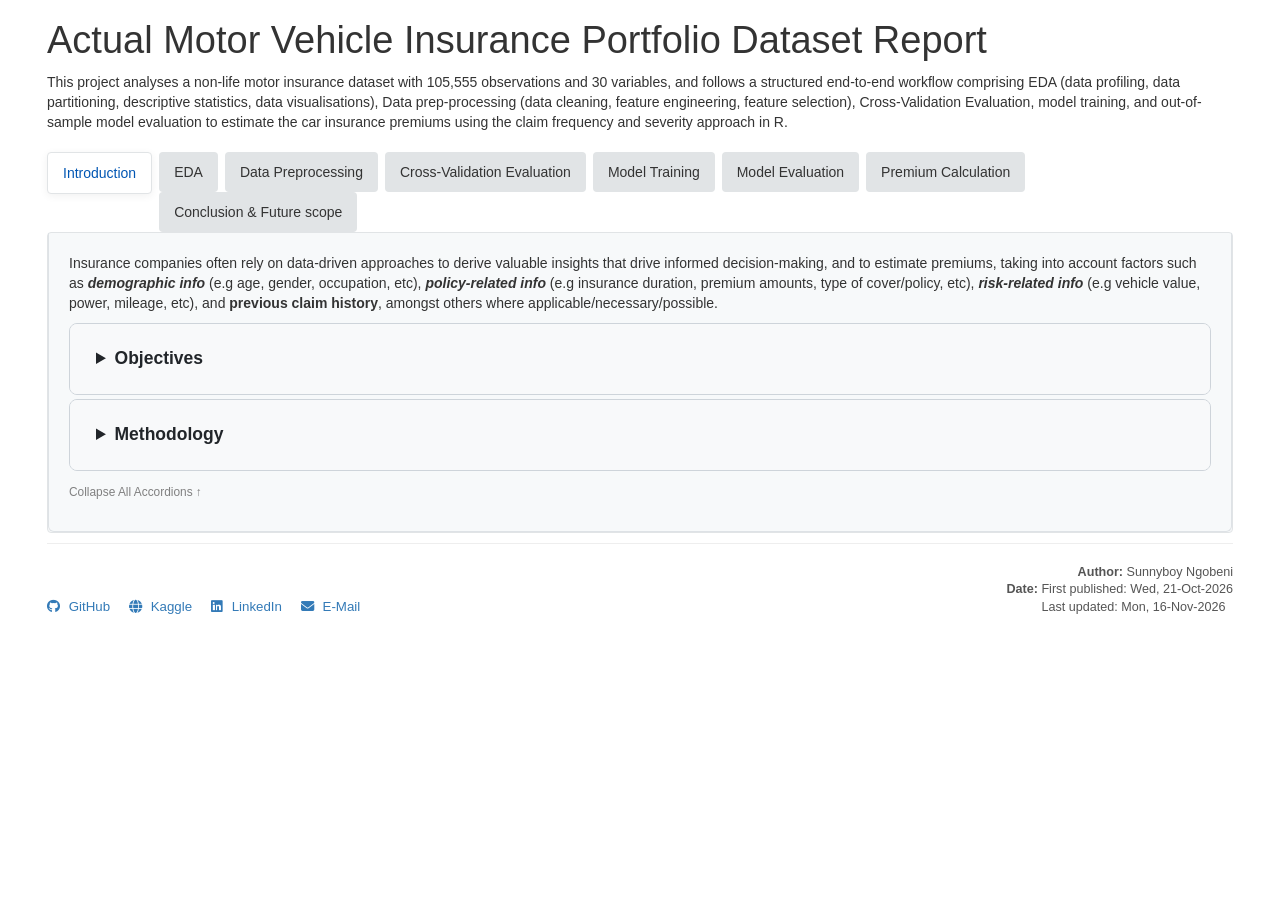
<file: index.html>
<!DOCTYPE html>

<html>

<head>

<meta charset="utf-8" />
<meta name="generator" content="pandoc" />
<meta http-equiv="X-UA-Compatible" content="IE=EDGE" />


<meta name="author" content="Author: Sunnyboy Ngobeni" />


<title>Actual Motor Vehicle Insurance Portfolio Dataset Report</title>

<script src="index_files/header-attrs-2.31/header-attrs.js"></script>
<script src="index_files/jquery-3.6.0/jquery-3.6.0.min.js"></script>
<meta name="viewport" content="width=device-width, initial-scale=1" />
<link href="index_files/bootstrap-3.3.5/css/bootstrap.min.css" rel="stylesheet" />
<script src="index_files/bootstrap-3.3.5/js/bootstrap.min.js"></script>
<script src="index_files/bootstrap-3.3.5/shim/html5shiv.min.js"></script>
<script src="index_files/bootstrap-3.3.5/shim/respond.min.js"></script>
<style>h1 {font-size: 34px;}
       h1.title {font-size: 38px;}
       h2 {font-size: 30px;}
       h3 {font-size: 24px;}
       h4 {font-size: 18px;}
       h5 {font-size: 16px;}
       h6 {font-size: 12px;}
       code {color: inherit; background-color: rgba(0, 0, 0, 0.04);}
       pre:not([class]) { background-color: white }</style>
<script src="index_files/navigation-1.1/tabsets.js"></script>
<link href="index_files/highlightjs-9.12.0/default.css" rel="stylesheet" />
<script src="index_files/highlightjs-9.12.0/highlight.js"></script>
<script src="index_files/kePrint-0.0.1/kePrint.js"></script>
<link href="index_files/lightable-0.0.1/lightable.css" rel="stylesheet" />

<style type="text/css">
  code{white-space: pre-wrap;}
  span.smallcaps{font-variant: small-caps;}
  span.underline{text-decoration: underline;}
  div.column{display: inline-block; vertical-align: top; width: 50%;}
  div.hanging-indent{margin-left: 1.5em; text-indent: -1.5em;}
  ul.task-list{list-style: none;}
    </style>

<style type="text/css">code{white-space: pre;}</style>
<script type="text/javascript">
if (window.hljs) {
  hljs.configure({languages: []});
  hljs.initHighlightingOnLoad();
  if (document.readyState && document.readyState === "complete") {
    window.setTimeout(function() { hljs.initHighlighting(); }, 0);
  }
}
</script>





<style type="text/css">
/* for pandoc --citeproc since 2.11 */
div.csl-bib-body { }
div.csl-entry {
  clear: both;
  margin-bottom: 0em;
}
.hanging div.csl-entry {
  margin-left:2em;
  text-indent:-2em;
}
div.csl-left-margin {
  min-width:2em;
  float:left;
}
div.csl-right-inline {
  margin-left:2em;
  padding-left:1em;
}
div.csl-indent {
  margin-left: 2em;
}
</style>

<link rel="stylesheet" href="custom.css" type="text/css" />



<style type = "text/css">
.main-container {
  max-width: 940px;
  margin-left: auto;
  margin-right: auto;
}
img {
  max-width:100%;
}
.tabbed-pane {
  padding-top: 12px;
}
.html-widget {
  margin-bottom: 20px;
}
button.code-folding-btn:focus {
  outline: none;
}
summary {
  display: list-item;
}
details > summary > p:only-child {
  display: inline;
}
pre code {
  padding: 0;
}
</style>



<!-- tabsets -->

<style type="text/css">
.tabset-dropdown > .nav-tabs {
  display: inline-table;
  max-height: 500px;
  min-height: 44px;
  overflow-y: auto;
  border: 1px solid #ddd;
  border-radius: 4px;
}

.tabset-dropdown > .nav-tabs > li.active:before, .tabset-dropdown > .nav-tabs.nav-tabs-open:before {
  content: "\e259";
  font-family: 'Glyphicons Halflings';
  display: inline-block;
  padding: 10px;
  border-right: 1px solid #ddd;
}

.tabset-dropdown > .nav-tabs.nav-tabs-open > li.active:before {
  content: "\e258";
  font-family: 'Glyphicons Halflings';
  border: none;
}

.tabset-dropdown > .nav-tabs > li.active {
  display: block;
}

.tabset-dropdown > .nav-tabs > li > a,
.tabset-dropdown > .nav-tabs > li > a:focus,
.tabset-dropdown > .nav-tabs > li > a:hover {
  border: none;
  display: inline-block;
  border-radius: 4px;
  background-color: transparent;
}

.tabset-dropdown > .nav-tabs.nav-tabs-open > li {
  display: block;
  float: none;
}

.tabset-dropdown > .nav-tabs > li {
  display: none;
}
</style>

<!-- code folding -->




</head>

<body>


<div class="container-fluid main-container">




<div id="header">



<h1 class="title toc-ignore">Actual Motor Vehicle Insurance Portfolio
Dataset Report</h1>
<h4 class="author">Author: Sunnyboy Ngobeni</h4>
<h4 class="date"><p>First published: Wed, 21-Oct-2026; Last updated:
Mon, 16-Nov-2026</p></h4>

</div>

<div id="TOC">
<ul>
<li><a href="#section" id="toc-section"></a>
<ul>
<li><a href="#introduction" id="toc-introduction">Introduction</a></li>
<li><a href="#eda" id="toc-eda">EDA</a></li>
<li><a href="#data-preprocessing" id="toc-data-preprocessing">Data
Preprocessing</a></li>
<li><a href="#cross-validation-evaluation"
id="toc-cross-validation-evaluation">Cross-Validation
Evaluation</a></li>
<li><a href="#model-training" id="toc-model-training">Model
Training</a></li>
<li><a href="#model-evaluation" id="toc-model-evaluation">Model
Evaluation</a></li>
<li><a href="#premium-calculation" id="toc-premium-calculation">Premium
Calculation</a></li>
<li><a href="#conclusion-future-scope"
id="toc-conclusion-future-scope">Conclusion &amp; Future scope</a>
<ul>
<li><a href="#section-1" id="toc-section-1"></a></li>
</ul></li>
</ul></li>
</ul>
</div>

<p>This project analyses a non-life motor insurance dataset with 105,555
observations and 30 variables, and follows a structured end-to-end
workflow comprising EDA (data profiling, data partitioning, descriptive
statistics, data visualisations), Data prep-processing (data cleaning,
feature engineering, feature selection), Cross-Validation Evaluation,
model training, and out-of-sample model evaluation to estimate the car
insurance premiums using the claim frequency and severity approach in
R.</p>
<div id="section" class="section level1 tabset tabset-pills">
<h1 class="tabset tabset-pills"></h1>
<div id="introduction" class="section level2">
<h2>Introduction</h2>
<p>Insurance companies often rely on data-driven approaches to derive
valuable insights that drive informed decision-making, and to estimate
premiums, taking into account factors such as <strong><em>demographic
info</em></strong> (e.g age, gender, occupation, etc),
<strong><em>policy-related info</em></strong> (e.g insurance duration,
premium amounts, type of cover/policy, etc), <strong><em>risk-related
info</em></strong> (e.g vehicle value, power, mileage, etc), and
<strong>previous claim history</strong>, amongst others where
applicable/necessary/possible.</p>
<details name="summary">
<summary>
Objectives
</summary>
<div class="accordion-content">
<p>The goals of this project is:</p>
<ul>
<li><p>to use information such as demographic, policy, risk, and claims
history to build and evaluate a GLM to predict car insurance
premiums.</p></li>
<li><p>to compare the model results to a mean baseline model.</p></li>
</ul>
</div>
</details>
<details name="summary">
<summary>
Methodology
</summary>
<div class="accordion-content">
<div id="feature-selection" class="section level4">
<h4><u>Feature selection</u></h4>
<p>Feature selection is done using filter methods (based on statistical
properties like correlation, zero-variance, etc.) to determine the
best-performing combination of variables.</p>
</div>
<div id="frequency" class="section level4">
<h4><u>Frequency</u></h4>
<p>Uses a negative binomial GLM with log(exposure) as an offset. One
row-per-policy-per-year framework is used when modelling claim frequency
so that the portfolio is priced at policy-level.</p>
</div>
<div id="severity" class="section level4">
<h4><u>Severity</u></h4>
<p>The cost/severity variable is bimodal ( with an operational threshold
of 882 occuring more than 1,200 times causing the second spike/mode),
hence a two-stage model is used to estimate severity:</p>
<ul>
<li><p>Stage 1 (Classification): Trains a Logistic Regression model to
predict the probability that a claim will be exactly 882.</p></li>
<li><p>Stage 2 (Severity Regression): Filters the dataset to include
only rows where avg_amount ≠ 882, then trains a standard Log-normal
model on this continuous subset.</p></li>
</ul>
<p>Final severity is calculated as:</p>
<p><span class="math display">\[
\hat{Y} = P( Y=882 | X) * 882 + [(1-P(Y=882|X)]*E[Y|Y\neq882,X]
\]</span></p>
<p>The insurance portfolio is modeled at claims-level for severity where
multiple rows are allowed per policy claim per year.</p>
</div>
<div id="pure-premium-calculation" class="section level4">
<h4><u>Pure premium Calculation</u></h4>
<dl>
<dt>A Pure (or Risk) Premium is defined as</dt>
<dd>
<p>the amount of money an insurer must pay to cover claims. It excludes
expense loading, profit loading, VAT, and reinsurance cost. It includes
the cost to investigate (if necessary) and administer the claims.</p>
</dd>
<dt>Let: 𝛌<sub>i</sub> = expected claim frequency of policyholder i and
𝛍<sub>i</sub> = expected claim cost of policyholder i. We want to model
:</dt>
<dd>
<p>Pure Premium = Expected Frequency x Expected Severity = 𝛌<sub>i</sub>
x 𝛍<sub>i</sub></p>
<p>where:</p>
<ul>
<li><p>Frequency = no. of claims per year and,</p></li>
<li><p>Severity = average cost per claim.</p></li>
</ul>
</dd>
</dl>
</div>
<div id="model-evaluation-out-of-sample" class="section level4">
<h4><u>Model Evaluation (out of sample)</u></h4>
<p>The frequency and severity models are evaluated using RMSE (and MAE)
compared against the baseline model. Gini index and lorenz curve are
also used for further evaluation.</p>
</div>
</div>
</details>
<!-- This is an optional hidden trick to allow users to completely collapse all elements in a named accordion group -->
<p align="right">
<p><a href="#" onclick="document.querySelectorAll('details[name=\'summary\']').forEach(d => d.removeAttribute('open')); return false;" style="font-size: 0.85em; color: grey;">Collapse
All Accordions ↑</a></p>
</p>
</div>
<div id="eda" class="section level2">
<h2>EDA</h2>
<p>The “Actual Motor Vehicle Insurance Portfolio Dataset” is accessible
at Mendeley Data through this link <a
href="https://doi.org/10.17632/5cxyb5fp4f.2"
class="uri">https://doi.org/10.17632/5cxyb5fp4f.2</a>, <span
class="citation">(Lledo and Pavia July 30, 2024)</span>.</p>
<p>A short summary from the <em>European Actuarial Journal</em> ( which
is a paper accompanying the dataset above) accessible through this link
<a href="https://doi.org/10.1007/s13385-024-00398-0"
class="uri">https://doi.org/10.1007/s13385-024-00398-0</a>, <span
class="citation">(Segura-Gisbert, Lledó, and Pavía April 1, 2025)</span>
is given in the <strong>Dataset Overview</strong> section below.</p>
<details name="exploration">
<summary>
Dataset Overview
</summary>
<div class="accordion-content">
<p>This sample dataset was created from a Spanish insurance company
specialising in non-life insurance and covers a period of three
completed years (November 2015–December 2018) , and has 105,555 rows
(53,502 unique policyholder) and 30 variables. Each row represents an
insurance policy that is automatically renewed annually until either the
policyholder decides to cancel it or the insurance company terminates it
due to non-payment, futhermore each row represents a distinct insurance
contract or policy, with varying maturity dates hence a policyholder can
have multiple rows (policies) in the dataset.</p>
<p>The dataset comprises date-related info like <em>date of birth of the
insured</em>, and policy start and <em>renewal dates</em> which can be
used for policy management and risk assessment. It also includes
economic variables like <em>premiums</em> and <em>claim costs</em>, and
risk-related variables, such as <em>vehicle size</em>, <em>power</em>,
and <em>weight</em>. Variables like Premiums, and claim costs exclude
taxes.</p>
<p>Some variables, such as the number and cost of claims, are presented
in an aggregated form for all types of claims… This aggregation hides
some relevant information, and separating the claims by type would add
much value… A subset with detailed information on the nature of each
claim, along with a more specific breakdown of the amount for each claim
is provided.</p>
</div>
</details>
<details name="exploration">
<summary>
Data Partitioning
</summary>
<div class="accordion-content">
<p>The data will be split into train and test set before any further
analysis can be done, to avoid data-leakage. Splitting will not be done
at random, instead it’ll be done chronologically following the rolling
window validation approach.</p>
<p>Hence the training data will comprise of policies from 2015 to 2017
and the test data will be the 2018 policies. The train data will be used
as an analysis and assessment data first for model selection, thereafter
it will be used as a whole for model training and evaluated using the
test set.</p>
<p>This time-based splitting approach prevents the possibility of having
future data spilling into the training set, and solidifies the approach
of using historical info to predict the future.</p>
<p>The metric used will be policy years, hence policies
renewed/initiated in, say 2018 regardless of the month of
renewal/initiation will fall under the policy year 2018, since the
renewal/effective date is 2018, etc.</p>
<p>These splits and resampling are done at claims level including zero
claims, filtering for non-zero claims will occur when modelling for
severity.</p>
<p>The following variables in the data are believed to cause data
leakage for the modelling and will be removed
(<code>seniority</code>)</p>
<p>From here on up until model training, the dataset of interest will be
the training set.</p>
</div>
</details>
<details name="exploration">
<summary>
Descriptive Statistical Analysis
</summary>
<div class="accordion-content">
<p>Uses skimr package, <span
class="citation">(<strong>R-skimr?</strong>)</span>.</p>
<div
style="width: 100%; max-height: 60vh; height: auto; overflow: auto;">
<table class="table table-striped table-hover table-condensed" style="color: black; margin-left: auto; margin-right: auto;">
<thead>
<tr>
<th style="text-align:left;">
skim_variable
</th>
<th style="text-align:right;">
n_missing
</th>
<th style="text-align:right;">
complete_rate
</th>
<th style="text-align:right;">
min.val
</th>
<th style="text-align:right;">
median.val
</th>
<th style="text-align:right;">
mean.val
</th>
<th style="text-align:right;">
p95.val
</th>
<th style="text-align:right;">
p99.val
</th>
<th style="text-align:right;">
max.val
</th>
<th style="text-align:right;">
st.dev
</th>
<th style="text-align:right;">
skewness
</th>
<th style="text-align:left;">
distribution
</th>
</tr>
</thead>
<tbody>
<tr>
<td style="text-align:left;">
id
</td>
<td style="text-align:right;">
0
</td>
<td style="text-align:right;">
1.0000
</td>
<td style="text-align:right;">
1.00
</td>
<td style="text-align:right;">
26048.500
</td>
<td style="text-align:right;">
26248.4255
</td>
<td style="text-align:right;">
50476.000
</td>
<td style="text-align:right;">
52825.0000
</td>
<td style="text-align:right;">
53481.000
</td>
<td style="text-align:right;">
15359.4076
</td>
<td style="text-align:right;">
0.0359
</td>
<td style="text-align:left;">
▇▇▇▇▇▇▇▇
</td>
</tr>
<tr>
<td style="text-align:left;">
distribution_channel
</td>
<td style="text-align:right;">
0
</td>
<td style="text-align:right;">
1.0000
</td>
<td style="text-align:right;">
0.00
</td>
<td style="text-align:right;">
0.000
</td>
<td style="text-align:right;">
0.4540
</td>
<td style="text-align:right;">
1.000
</td>
<td style="text-align:right;">
1.0000
</td>
<td style="text-align:right;">
1.000
</td>
<td style="text-align:right;">
0.4979
</td>
<td style="text-align:right;">
0.1849
</td>
<td style="text-align:left;">
▇▁▁▁▁▁▁▆
</td>
</tr>
<tr>
<td style="text-align:left;">
seniority
</td>
<td style="text-align:right;">
0
</td>
<td style="text-align:right;">
1.0000
</td>
<td style="text-align:right;">
1.00
</td>
<td style="text-align:right;">
5.000
</td>
<td style="text-align:right;">
7.0696
</td>
<td style="text-align:right;">
20.000
</td>
<td style="text-align:right;">
31.0000
</td>
<td style="text-align:right;">
40.000
</td>
<td style="text-align:right;">
6.2407
</td>
<td style="text-align:right;">
1.9328
</td>
<td style="text-align:left;">
▇▃▁▁▁▁▁▁
</td>
</tr>
<tr>
<td style="text-align:left;">
policies_in_force
</td>
<td style="text-align:right;">
0
</td>
<td style="text-align:right;">
1.0000
</td>
<td style="text-align:right;">
1.00
</td>
<td style="text-align:right;">
1.000
</td>
<td style="text-align:right;">
1.3939
</td>
<td style="text-align:right;">
3.000
</td>
<td style="text-align:right;">
5.0000
</td>
<td style="text-align:right;">
14.000
</td>
<td style="text-align:right;">
0.8237
</td>
<td style="text-align:right;">
3.4233
</td>
<td style="text-align:left;">
▇▁▁▁▁▁▁▁
</td>
</tr>
<tr>
<td style="text-align:left;">
max_policies
</td>
<td style="text-align:right;">
0
</td>
<td style="text-align:right;">
1.0000
</td>
<td style="text-align:right;">
1.00
</td>
<td style="text-align:right;">
2.000
</td>
<td style="text-align:right;">
1.8068
</td>
<td style="text-align:right;">
4.000
</td>
<td style="text-align:right;">
6.0000
</td>
<td style="text-align:right;">
17.000
</td>
<td style="text-align:right;">
1.1058
</td>
<td style="text-align:right;">
2.4218
</td>
<td style="text-align:left;">
▇▁▁▁▁▁▁▁
</td>
</tr>
<tr>
<td style="text-align:left;">
max_products
</td>
<td style="text-align:right;">
0
</td>
<td style="text-align:right;">
1.0000
</td>
<td style="text-align:right;">
1.00
</td>
<td style="text-align:right;">
1.000
</td>
<td style="text-align:right;">
1.0669
</td>
<td style="text-align:right;">
2.000
</td>
<td style="text-align:right;">
2.0000
</td>
<td style="text-align:right;">
4.000
</td>
<td style="text-align:right;">
0.2705
</td>
<td style="text-align:right;">
4.3821
</td>
<td style="text-align:left;">
▇▁▁▁▁▁▁▁
</td>
</tr>
<tr>
<td style="text-align:left;">
lapse
</td>
<td style="text-align:right;">
0
</td>
<td style="text-align:right;">
1.0000
</td>
<td style="text-align:right;">
0.00
</td>
<td style="text-align:right;">
0.000
</td>
<td style="text-align:right;">
0.2508
</td>
<td style="text-align:right;">
1.000
</td>
<td style="text-align:right;">
2.0000
</td>
<td style="text-align:right;">
7.000
</td>
<td style="text-align:right;">
0.4909
</td>
<td style="text-align:right;">
2.1413
</td>
<td style="text-align:left;">
▇▂▁▁▁▁▁▁
</td>
</tr>
<tr>
<td style="text-align:left;">
payment
</td>
<td style="text-align:right;">
0
</td>
<td style="text-align:right;">
1.0000
</td>
<td style="text-align:right;">
0.00
</td>
<td style="text-align:right;">
0.000
</td>
<td style="text-align:right;">
0.3225
</td>
<td style="text-align:right;">
1.000
</td>
<td style="text-align:right;">
1.0000
</td>
<td style="text-align:right;">
1.000
</td>
<td style="text-align:right;">
0.4674
</td>
<td style="text-align:right;">
0.7596
</td>
<td style="text-align:left;">
▇▁▁▁▁▁▁▃
</td>
</tr>
<tr>
<td style="text-align:left;">
premium
</td>
<td style="text-align:right;">
0
</td>
<td style="text-align:right;">
1.0000
</td>
<td style="text-align:right;">
40.14
</td>
<td style="text-align:right;">
294.655
</td>
<td style="text-align:right;">
318.5770
</td>
<td style="text-align:right;">
573.627
</td>
<td style="text-align:right;">
835.9978
</td>
<td style="text-align:right;">
2993.340
</td>
<td style="text-align:right;">
142.5380
</td>
<td style="text-align:right;">
2.3591
</td>
<td style="text-align:left;">
▇▂▁▁▁▁▁▁
</td>
</tr>
<tr>
<td style="text-align:left;">
cost_claims_year
</td>
<td style="text-align:right;">
0
</td>
<td style="text-align:right;">
1.0000
</td>
<td style="text-align:right;">
0.00
</td>
<td style="text-align:right;">
0.000
</td>
<td style="text-align:right;">
230.0628
</td>
<td style="text-align:right;">
938.026
</td>
<td style="text-align:right;">
3873.7100
</td>
<td style="text-align:right;">
260853.240
</td>
<td style="text-align:right;">
2142.9948
</td>
<td style="text-align:right;">
75.8404
</td>
<td style="text-align:left;">
▇▁▁▁▁▁▁▁
</td>
</tr>
<tr>
<td style="text-align:left;">
n_claims_year
</td>
<td style="text-align:right;">
0
</td>
<td style="text-align:right;">
1.0000
</td>
<td style="text-align:right;">
0.00
</td>
<td style="text-align:right;">
0.000
</td>
<td style="text-align:right;">
0.5496
</td>
<td style="text-align:right;">
3.000
</td>
<td style="text-align:right;">
6.0000
</td>
<td style="text-align:right;">
25.000
</td>
<td style="text-align:right;">
1.3007
</td>
<td style="text-align:right;">
3.8756
</td>
<td style="text-align:left;">
▇▁▁▁▁▁▁▁
</td>
</tr>
<tr>
<td style="text-align:left;">
n_claims_history
</td>
<td style="text-align:right;">
0
</td>
<td style="text-align:right;">
1.0000
</td>
<td style="text-align:right;">
0.00
</td>
<td style="text-align:right;">
2.000
</td>
<td style="text-align:right;">
2.9340
</td>
<td style="text-align:right;">
11.000
</td>
<td style="text-align:right;">
18.0000
</td>
<td style="text-align:right;">
52.000
</td>
<td style="text-align:right;">
3.9421
</td>
<td style="text-align:right;">
2.8776
</td>
<td style="text-align:left;">
▇▁▁▁▁▁▁▁
</td>
</tr>
<tr>
<td style="text-align:left;">
r_claims_history
</td>
<td style="text-align:right;">
0
</td>
<td style="text-align:right;">
1.0000
</td>
<td style="text-align:right;">
0.00
</td>
<td style="text-align:right;">
0.180
</td>
<td style="text-align:right;">
0.4625
</td>
<td style="text-align:right;">
2.000
</td>
<td style="text-align:right;">
3.0589
</td>
<td style="text-align:right;">
23.300
</td>
<td style="text-align:right;">
0.6984
</td>
<td style="text-align:right;">
2.7786
</td>
<td style="text-align:left;">
▇▁▁▁▁▁▁▁
</td>
</tr>
<tr>
<td style="text-align:left;">
type_risk
</td>
<td style="text-align:right;">
0
</td>
<td style="text-align:right;">
1.0000
</td>
<td style="text-align:right;">
1.00
</td>
<td style="text-align:right;">
3.000
</td>
<td style="text-align:right;">
2.7285
</td>
<td style="text-align:right;">
3.000
</td>
<td style="text-align:right;">
3.0000
</td>
<td style="text-align:right;">
4.000
</td>
<td style="text-align:right;">
0.6069
</td>
<td style="text-align:right;">
-1.8500
</td>
<td style="text-align:left;">
▁▁▁▁▁▇▁▁
</td>
</tr>
<tr>
<td style="text-align:left;">
area
</td>
<td style="text-align:right;">
0
</td>
<td style="text-align:right;">
1.0000
</td>
<td style="text-align:right;">
0.00
</td>
<td style="text-align:right;">
0.000
</td>
<td style="text-align:right;">
0.2854
</td>
<td style="text-align:right;">
1.000
</td>
<td style="text-align:right;">
1.0000
</td>
<td style="text-align:right;">
1.000
</td>
<td style="text-align:right;">
0.4516
</td>
<td style="text-align:right;">
0.9503
</td>
<td style="text-align:left;">
▇▁▁▁▁▁▁▃
</td>
</tr>
<tr>
<td style="text-align:left;">
second_driver
</td>
<td style="text-align:right;">
0
</td>
<td style="text-align:right;">
1.0000
</td>
<td style="text-align:right;">
0.00
</td>
<td style="text-align:right;">
0.000
</td>
<td style="text-align:right;">
0.1155
</td>
<td style="text-align:right;">
1.000
</td>
<td style="text-align:right;">
1.0000
</td>
<td style="text-align:right;">
1.000
</td>
<td style="text-align:right;">
0.3196
</td>
<td style="text-align:right;">
2.4057
</td>
<td style="text-align:left;">
▇▁▁▁▁▁▁▁
</td>
</tr>
<tr>
<td style="text-align:left;">
year_matriculation
</td>
<td style="text-align:right;">
0
</td>
<td style="text-align:right;">
1.0000
</td>
<td style="text-align:right;">
1950.00
</td>
<td style="text-align:right;">
2005.000
</td>
<td style="text-align:right;">
2004.5047
</td>
<td style="text-align:right;">
2015.000
</td>
<td style="text-align:right;">
2016.0000
</td>
<td style="text-align:right;">
2017.000
</td>
<td style="text-align:right;">
6.5910
</td>
<td style="text-align:right;">
-1.4847
</td>
<td style="text-align:left;">
▁▁▁▁▁▂▇▃
</td>
</tr>
<tr>
<td style="text-align:left;">
power
</td>
<td style="text-align:right;">
0
</td>
<td style="text-align:right;">
1.0000
</td>
<td style="text-align:right;">
0.00
</td>
<td style="text-align:right;">
90.000
</td>
<td style="text-align:right;">
92.5109
</td>
<td style="text-align:right;">
145.000
</td>
<td style="text-align:right;">
192.0000
</td>
<td style="text-align:right;">
580.000
</td>
<td style="text-align:right;">
36.7084
</td>
<td style="text-align:right;">
0.5364
</td>
<td style="text-align:left;">
▃▇▁▁▁▁▁▁
</td>
</tr>
<tr>
<td style="text-align:left;">
cylinder_capacity
</td>
<td style="text-align:right;">
0
</td>
<td style="text-align:right;">
1.0000
</td>
<td style="text-align:right;">
49.00
</td>
<td style="text-align:right;">
1598.000
</td>
<td style="text-align:right;">
1627.6902
</td>
<td style="text-align:right;">
2477.000
</td>
<td style="text-align:right;">
2998.0000
</td>
<td style="text-align:right;">
6788.000
</td>
<td style="text-align:right;">
603.0063
</td>
<td style="text-align:right;">
0.3054
</td>
<td style="text-align:left;">
▁▇▇▁▁▁▁▁
</td>
</tr>
<tr>
<td style="text-align:left;">
value_vehicle
</td>
<td style="text-align:right;">
0
</td>
<td style="text-align:right;">
1.0000
</td>
<td style="text-align:right;">
270.46
</td>
<td style="text-align:right;">
17470.000
</td>
<td style="text-align:right;">
18283.1036
</td>
<td style="text-align:right;">
32420.000
</td>
<td style="text-align:right;">
46121.6700
</td>
<td style="text-align:right;">
220675.800
</td>
<td style="text-align:right;">
9063.2444
</td>
<td style="text-align:right;">
2.2705
</td>
<td style="text-align:left;">
▇▁▁▁▁▁▁▁
</td>
</tr>
<tr>
<td style="text-align:left;">
n_doors
</td>
<td style="text-align:right;">
0
</td>
<td style="text-align:right;">
1.0000
</td>
<td style="text-align:right;">
0.00
</td>
<td style="text-align:right;">
5.000
</td>
<td style="text-align:right;">
4.0678
</td>
<td style="text-align:right;">
5.000
</td>
<td style="text-align:right;">
5.0000
</td>
<td style="text-align:right;">
6.000
</td>
<td style="text-align:right;">
1.4959
</td>
<td style="text-align:right;">
-1.6791
</td>
<td style="text-align:left;">
▁▁▁▂▁▂▇▁
</td>
</tr>
<tr>
<td style="text-align:left;">
length
</td>
<td style="text-align:right;">
6720
</td>
<td style="text-align:right;">
0.9048
</td>
<td style="text-align:right;">
2.47
</td>
<td style="text-align:right;">
4.218
</td>
<td style="text-align:right;">
4.2481
</td>
<td style="text-align:right;">
4.830
</td>
<td style="text-align:right;">
5.6510
</td>
<td style="text-align:right;">
8.218
</td>
<td style="text-align:right;">
0.3945
</td>
<td style="text-align:right;">
1.2166
</td>
<td style="text-align:left;">
▁▂▇▂▁▁▁▁
</td>
</tr>
<tr>
<td style="text-align:left;">
weight
</td>
<td style="text-align:right;">
0
</td>
<td style="text-align:right;">
1.0000
</td>
<td style="text-align:right;">
43.00
</td>
<td style="text-align:right;">
1205.000
</td>
<td style="text-align:right;">
1193.6521
</td>
<td style="text-align:right;">
1795.000
</td>
<td style="text-align:right;">
2110.0000
</td>
<td style="text-align:right;">
7300.000
</td>
<td style="text-align:right;">
459.8629
</td>
<td style="text-align:right;">
1.4481
</td>
<td style="text-align:left;">
▂▇▁▁▁▁▁▁
</td>
</tr>
<tr>
<td style="text-align:left;">
claim_type_count
</td>
<td style="text-align:right;">
0
</td>
<td style="text-align:right;">
1.0000
</td>
<td style="text-align:right;">
0.00
</td>
<td style="text-align:right;">
0.000
</td>
<td style="text-align:right;">
0.5168
</td>
<td style="text-align:right;">
3.000
</td>
<td style="text-align:right;">
6.0000
</td>
<td style="text-align:right;">
25.000
</td>
<td style="text-align:right;">
1.2614
</td>
<td style="text-align:right;">
4.1706
</td>
<td style="text-align:left;">
▇▁▁▁▁▁▁▁
</td>
</tr>
<tr>
<td style="text-align:left;">
amount
</td>
<td style="text-align:right;">
0
</td>
<td style="text-align:right;">
1.0000
</td>
<td style="text-align:right;">
0.00
</td>
<td style="text-align:right;">
0.000
</td>
<td style="text-align:right;">
196.7159
</td>
<td style="text-align:right;">
882.000
</td>
<td style="text-align:right;">
3254.4141
</td>
<td style="text-align:right;">
260853.240
</td>
<td style="text-align:right;">
1741.3624
</td>
<td style="text-align:right;">
91.2995
</td>
<td style="text-align:left;">
▇▁▁▁▁▁▁▁
</td>
</tr>
<tr>
<td style="text-align:left;">
avg_amount
</td>
<td style="text-align:right;">
0
</td>
<td style="text-align:right;">
1.0000
</td>
<td style="text-align:right;">
0.00
</td>
<td style="text-align:right;">
0.000
</td>
<td style="text-align:right;">
121.3506
</td>
<td style="text-align:right;">
587.642
</td>
<td style="text-align:right;">
1870.3300
</td>
<td style="text-align:right;">
236178.720
</td>
<td style="text-align:right;">
1246.2487
</td>
<td style="text-align:right;">
115.5849
</td>
<td style="text-align:left;">
▇▁▁▁▁▁▁▁
</td>
</tr>
<tr>
<td style="text-align:left;">
policy_year
</td>
<td style="text-align:right;">
0
</td>
<td style="text-align:right;">
1.0000
</td>
<td style="text-align:right;">
2015.00
</td>
<td style="text-align:right;">
2016.000
</td>
<td style="text-align:right;">
2016.4151
</td>
<td style="text-align:right;">
2017.000
</td>
<td style="text-align:right;">
2017.0000
</td>
<td style="text-align:right;">
2017.000
</td>
<td style="text-align:right;">
0.6119
</td>
<td style="text-align:right;">
-0.5356
</td>
<td style="text-align:left;">
▁▁▁▇▁▁▁▇
</td>
</tr>
</tbody>
</table>
</div>
<div
style="width: 100%; max-height: 60vh; height: auto; overflow: auto;">
<table class="table table-striped table-hover table-condensed" style="color: black; margin-left: auto; margin-right: auto;">
<thead>
<tr>
<th style="text-align:left;">
skim_variable
</th>
<th style="text-align:right;">
n_missing
</th>
<th style="text-align:right;">
complete_rate
</th>
<th style="text-align:right;">
min
</th>
<th style="text-align:right;">
max
</th>
<th style="text-align:right;">
empty
</th>
<th style="text-align:right;">
n_unique
</th>
<th style="text-align:right;">
whitespace
</th>
</tr>
</thead>
<tbody>
<tr>
<td style="text-align:left;">
date_start_contract
</td>
<td style="text-align:right;">
0
</td>
<td style="text-align:right;">
1.0000000
</td>
<td style="text-align:right;">
10
</td>
<td style="text-align:right;">
10
</td>
<td style="text-align:right;">
0
</td>
<td style="text-align:right;">
5184
</td>
<td style="text-align:right;">
0
</td>
</tr>
<tr>
<td style="text-align:left;">
date_last_renewal
</td>
<td style="text-align:right;">
0
</td>
<td style="text-align:right;">
1.0000000
</td>
<td style="text-align:right;">
10
</td>
<td style="text-align:right;">
10
</td>
<td style="text-align:right;">
0
</td>
<td style="text-align:right;">
790
</td>
<td style="text-align:right;">
0
</td>
</tr>
<tr>
<td style="text-align:left;">
date_next_renewal
</td>
<td style="text-align:right;">
0
</td>
<td style="text-align:right;">
1.0000000
</td>
<td style="text-align:right;">
10
</td>
<td style="text-align:right;">
10
</td>
<td style="text-align:right;">
0
</td>
<td style="text-align:right;">
790
</td>
<td style="text-align:right;">
0
</td>
</tr>
<tr>
<td style="text-align:left;">
date_birth
</td>
<td style="text-align:right;">
0
</td>
<td style="text-align:right;">
1.0000000
</td>
<td style="text-align:right;">
10
</td>
<td style="text-align:right;">
10
</td>
<td style="text-align:right;">
0
</td>
<td style="text-align:right;">
15864
</td>
<td style="text-align:right;">
0
</td>
</tr>
<tr>
<td style="text-align:left;">
date_driving_licence
</td>
<td style="text-align:right;">
0
</td>
<td style="text-align:right;">
1.0000000
</td>
<td style="text-align:right;">
10
</td>
<td style="text-align:right;">
10
</td>
<td style="text-align:right;">
0
</td>
<td style="text-align:right;">
12952
</td>
<td style="text-align:right;">
0
</td>
</tr>
<tr>
<td style="text-align:left;">
date_lapse
</td>
<td style="text-align:right;">
39672
</td>
<td style="text-align:right;">
0.4381691
</td>
<td style="text-align:right;">
10
</td>
<td style="text-align:right;">
10
</td>
<td style="text-align:right;">
0
</td>
<td style="text-align:right;">
1202
</td>
<td style="text-align:right;">
0
</td>
</tr>
<tr>
<td style="text-align:left;">
type_fuel
</td>
<td style="text-align:right;">
1093
</td>
<td style="text-align:right;">
0.9845210
</td>
<td style="text-align:right;">
1
</td>
<td style="text-align:right;">
1
</td>
<td style="text-align:right;">
0
</td>
<td style="text-align:right;">
2
</td>
<td style="text-align:right;">
0
</td>
</tr>
<tr>
<td style="text-align:left;">
claims_type
</td>
<td style="text-align:right;">
53481
</td>
<td style="text-align:right;">
0.2426075
</td>
<td style="text-align:right;">
4
</td>
<td style="text-align:right;">
17
</td>
<td style="text-align:right;">
0
</td>
<td style="text-align:right;">
10
</td>
<td style="text-align:right;">
0
</td>
</tr>
</tbody>
</table>
</div>
</div>
</details>
<details name="exploration">
<summary>
Data Visualization
</summary>
<div class="accordion-content">
<div id="target-variables" class="section level3">
<h3>Target variables</h3>
<p>The target variables are claims count and (average) claim cost.</p>
<pre><code>## `geom_smooth()` using method = &#39;loess&#39; and formula = &#39;y ~ x&#39;</code></pre>
<p><img src="index_files/figure-html/eda-out1-1.png" alt="" width="50%" /><img src="index_files/figure-html/eda-out1-2.png" alt="" width="50%" /></p>
<ul>
<li><p>Left: There were more claims in 2016 than 2017, and in both years
the modal claim is 1. The number of policyholders decreases as the claim
count increases.</p></li>
<li><p>Right: There was a significant decline in total claims in 2016
from October to November. There was a sharp increase in claims from
November to December in 2015. The number of claims in 2017 remained more
or less stable, with no sudden large changes (except feb to march and
march to april).</p></li>
</ul>
<p><img src="index_files/figure-html/eda-out2-1.png" alt="" width="50%" /><img src="index_files/figure-html/eda-out2-2.png" alt="" width="50%" /></p>
<ul>
<li><p>Left: (Average) claim amounts are skewed to the right &amp;
bi-modal, with many policyholders having claims costs of less than €500.
There are few significantly large values (outliers) which is why the
density curves flattens out as it goes towards ∞ and why the histogram
was capped at €1,500.</p></li>
<li><p>Adjusting for the €882 spike (by removing it), we get a uni-modal
right skewed distribution as seen on the right.</p></li>
</ul>
</div>
<div id="other-variables" class="section level3">
<h3>Other variables</h3>
<p><img src="index_files/figure-html/eda-out3-1.png" alt="" width="50%" /><img src="index_files/figure-html/eda-out3-2.png" alt="" width="50%" /></p>
<ul>
<li><p>Left: The boxplots for anonymized, complaint, travel assistance,
and negligence are identical for both the rural and urban areas, the
only difference is the outliers with rural areas having larger and many
outliers. For broken windows and theft, the median for both rural and
urban areas is the same.</p></li>
<li><p>Right: Out of the ~ 37K unique policyholders in the training set,
more than 20K uses diesel for their vehicles and the rest uses
petrol.</p></li>
</ul>
<p><img src="index_files/figure-html/eda-out4-1.png" alt="" width="50%" /><img src="index_files/figure-html/eda-out4-2.png" alt="" width="50%" /></p>
<ul>
<li><p>Left: On average, there are more policyholders from rural areas
than those of urban areas. In any given area, most people from prefer
making annual payments over bi-annual payments.</p></li>
<li><p>Right:</p>
<ul>
<li><p>Majority of policyholders in rural areas got the insurance policy
through an agent, and those in urban areas got it through an insurance
broker.</p></li>
<li><p>Of the people in rural areas who make annual payments, there is a
big gap between those who got their cover from an agent and those who
used a broker, the same observation can be made for people from urban
areas who make bi-annual payments.</p></li>
</ul></li>
</ul>
<p><img src="index_files/figure-html/eda-out5-1.png" alt="" width="672" style="display: block; margin: auto;" /></p>
<p>Passenger cars and vans have registered secondary drivers, while
motorbikes and agricultural vehicles do not. There are more policies
with passenger cars, followed by vans, then motorbikes.</p>
<p><img src="index_files/figure-html/eda-out6-1.png" alt="" width="50%" /><img src="index_files/figure-html/eda-out6-2.png" alt="" width="50%" /></p>
<p>The distribution of premiums is approximately normal (or slightly
skewed to the right), and most policyholders pay less than 500, this is
consistent with the (avergae) claim cost which is mostly less than
500.</p>
<pre><code>## `geom_smooth()` using method = &#39;gam&#39; and formula = &#39;y ~ s(x, bs = &quot;cs&quot;)&#39;</code></pre>
<p><img src="index_files/figure-html/eda-out7-1.png" alt="" width="672" style="display: block; margin: auto;" /></p>
<ul>
<li>The relationship between vehicle value and power is not linear, and
seems to change depending on the type of risk.</li>
</ul>
</div>
</div>
</details>
<!-- This is an optional hidden trick to allow users to completely collapse all elements in a named accordion group -->
<p align="right">
<p><a href="#" onclick="document.querySelectorAll('details[name=\'exploration\']').forEach(d => d.removeAttribute('open')); return false;" style="font-size: 0.85em; color: grey;">Collapse
All Accordions ↑</a></p>
</p>
</div>
<div id="data-preprocessing" class="section level2">
<h2>Data Preprocessing</h2>
<details name="prep">
<summary>
Data Cleaning
</summary>
<div class="accordion-content">
<p>The data has already been cleaned to address missing values (though
some <em>NAs</em> still exist), duplicated rows, errors, etc.</p>
<p>The existing NAs will be imputed either by the mode - for categorical
variables, or median value - for numeric variables.</p>
<p>The claims table is restructured so that each claim type only occurs
once per policy per year and is then joined to the policy data table
based on policy id and cost_claims_year column. An additional column is
created during the restructuring of the claims table, the column
claims_type_count counts the number of times a certain type of claim
occurs for each claim type grouping. This solidifies the one row per
claim type per year approach without losing valuable information.</p>
<p>The claims table only contains a portion (around 15% ) of the overall
claims information thus the columns where claims were recorded but the
claims-related info was not provided will have to be treated as
anonimyzed.</p>
<p>As part of the pre-processing process, we’ll adjust date variables
from character to date formats (YYYY/MM/DD) ,and qualitative/character
variables to factors, to allow easier analysis.</p>
</div>
</details>
<details name="prep">
<summary>
Feature Engineering
</summary>
<div class="accordion-content">
<p>The following new variables will be created from the existing
variables:</p>
<ol style="list-style-type: decimal">
<li><p><strong>Feature: <code>driver_age</code> (Continuous
Numeric)</strong></p>
<ul>
<li><strong>Definition:</strong> Calculated as
<code>{last renewal year} - {date of birth}</code>. It represents the
chronological age of the policyholder at the time of their most recent
contract renewal.</li>
</ul>
<!-- -->
<ul>
<li><p><strong>Rationale:</strong> Age is a foundational risk factor in
motor and personal lines insurance. Statistically, risk follows a
U-shaped curve where younger drivers (lack of experience) and elderly
drivers (declining cognitive/physical response times) exhibit higher
claim frequencies.</p></li>
<li><p><strong>ML Impact:</strong> Provides a strong linear or
non-linear signal to easily segment risk tiers by creating splits at
critical age thresholds (e.g., age 25 or 75).</p></li>
</ul></li>
<li><p><strong>Feature: <code>licence_duration</code> (Discrete
Numeric)</strong></p>
<ul>
<li><strong>Definition:</strong> Calculated as
<code>{last renewal year} - {date licence obtained}</code>. It measures
the total number of years the policyholder has held a valid driving
licence.</li>
</ul>
<!-- -->
<ul>
<li><p><strong>Rationale:</strong> This isolates driving experience from
biological age. It allows the model to differentiate between a
40-year-old who has been driving for 20 years and a 40-year-old who just
obtained their licence last month.</p></li>
<li><p><strong>ML Impact:</strong> Reduces confounding errors in the
model. By combining this with <code>driver_age</code>, the model can
better capture interaction effects related to maturity versus actual
time on the road.</p></li>
</ul></li>
<li><p><strong>Feature: <code>policy_exposure</code> (Continuous
Numeric)</strong></p>
<ul>
<li><strong>Definition:</strong> Calculated as
<code>min{lapse date, next renewal date, end of investigation year} - max{contract start date, last renewal date, start of investigation year}</code>,
normalized by dividing by 365.25 to convert the days into a fraction of
a year.</li>
</ul>
<!-- -->
<ul>
<li><p><strong>Rationale:</strong> Policyholders are only at risk of
making a claim while their policy is actively in force during the
observation window. A policy active for 3 months (0.25 exposure) cannot
be treated the same as one active for a full year (1.0
exposure).</p></li>
<li><p><strong>ML Impact:</strong> Essential as an <strong>offset
variable</strong> in Generalized Linear Models (GLMs). It ensures the
model predicts claim <em>rates</em> per unit of time rather than
absolute counts.</p></li>
</ul></li>
<li><p><strong>Feature: <code>policy_tenure</code> (Discrete
Numeric)</strong></p>
<ul>
<li><strong>Definition:</strong> Calculated as
<code>{last renewal year} - {contract start year}</code>. It measures
the total duration (in years) that the customer has maintained an active
relationship with the insurance company.</li>
</ul>
<!-- -->
<ul>
<li><p><strong>Rationale:</strong> Measures customer loyalty and
historical behavior. Long-term clients usually demonstrate lower risk
profiles, better care of insured assets, and higher retention (lower
churn) rates.</p></li>
<li><p><strong>ML Impact:</strong> Serves as a strong indicator for
customer lifetime value and churn classification models, helping the
algorithm separate volatile new business from stable, seasoned books of
business.</p></li>
<li><p><strong>Addition justification:</strong> This will replace the
<code>seniority</code> variable which is at 2018, i.e for a policy which
was started in 2016, renewed in 2017 and 2018 the seniority in all those
years is 3. This <code>policy_tenure</code> variable will have 1 for
2016, 2 for 2017 and 3 for 2018, provided the policy was active for full
years.</p></li>
</ul></li>
<li><p><strong>Feature: <code>policy_month</code> (Categorical 1 to
12)</strong></p>
<ul>
<li><strong>Definition:</strong> Extracted as the
<code>{month of last renewal}</code> from the full contract renewal
date.</li>
</ul>
<!-- -->
<ul>
<li><p><strong>Rationale:</strong> Captures monthly variations in
purchasing behavior and operational cycles, such as high renewal volumes
during peak car-buying months or fiscal year-ends.</p></li>
<li><p><strong>ML Impact:</strong> Allows the model to identify specific
calendar month anomalies or marketing campaign impacts without requiring
the model to process a complex daily timeline.</p></li>
</ul></li>
<li><p><strong>Feature: <code>policy_year</code> (Discrete
Numeric)</strong></p>
<ul>
<li><strong>Definition:</strong> Extracted as the
<code>{year of last renewal}</code> from the full contract renewal
date.</li>
</ul>
<!-- -->
<ul>
<li><p><strong>Rationale:</strong> Controls for macro-economic shifts,
annual inflation, changes in company underwriting guidelines, or
structural shifts in premium pricing over time.</p></li>
<li><p><strong>ML Impact:</strong> Helps the model adjust for baseline
drift across different cohorts, ensuring that historical data from older
years doesn’t skew predictions for upcoming periods.</p></li>
</ul></li>
<li><p><strong>Feature: <code>policy_season</code> (Categorical e.g
Summer, Autumn, Winter, Spring)</strong></p>
<ul>
<li><strong>Definition:</strong> Derived by mapping the
<code>{season of last renewal}</code> to its respective weather season
based on the month of renewal.</li>
</ul>
<!-- -->
<ul>
<li><p><strong>Rationale:</strong> Weather conditions drastically impact
road safety and claim frequencies (e.g., ice/snow in winter or heavy
rain in monsoon seasons cause spike in accidents).</p></li>
<li><p><strong>ML Impact:</strong> Reduces the 12 levels of
<code>policy_month</code> into a more concise, higher-level feature,
preventing overfitting while explicitly highlighting environmental risk
factors to the algorithm.</p></li>
</ul></li>
<li><p><strong>Feature: <code>policy_quarter</code> (Categorical e.g Q1,
Q2, Q3, Q4)</strong></p>
<ul>
<li><strong>Definition:</strong> Derived by grouping the
<code>{quarter of last renewal}</code> into three-month financial bins
based on the renewal month.</li>
</ul>
<!-- -->
<ul>
<li><p><strong>Rationale:</strong> Aligns the data with corporate
financial reporting cycles, macro underwriting strategy adjustments, and
quarterly economic changes.</p></li>
<li><p><strong>ML Impact:</strong> Provides a mid-level temporal
granularity that balances the hyper-specificity of
<code>policy_month</code> with the broad view of
<code>policy_year</code>.</p></li>
</ul></li>
<li><p><strong>Feature: <code>is_new_client</code> (Binary e.g
0/1)</strong></p>
<ul>
<li><strong>Definition:</strong> A flag where <code>1</code> indicates a
brand-new policyholder (<code>policy_tenure == 0</code>) and
<code>0</code> indicates a returning or existing client.</li>
</ul>
<!-- -->
<ul>
<li><p><strong>Rationale:</strong> New clients lack internal historical
data, making them statistically more volatile and uncertain risks
compared to clients whose claim behaviors are already known to the
company.</p></li>
<li><p><strong>ML Impact:</strong> Acts as an explicit switch or routing
signal for the model, allowing it to treat seasoned data profiles
differently from profiles with missing historical context.</p></li>
</ul></li>
<li><p><strong>Feature: <code>past_claim_count</code> (Discrete
Numeric)</strong></p>
<ul>
<li><strong>Definition:</strong> A cumulative count of all valid
insurance claims filed by the policyholder prior to the current renewal
period.</li>
</ul>
<!-- -->
<ul>
<li><p><strong>Rationale:</strong> The best predictor of future behavior
is past behavior. In insurance, a driver with multiple historical claims
is statistically highly likely to claim again.</p></li>
<li><p><strong>ML Impact:</strong> Typically functions as one of the
highest-importance features in risk and severity models, giving
algorithms a direct, heavily-weighted baseline to scale up risk premium
calculations.</p></li>
<li><p><strong>Addition justification:</strong> This will replace the
<code>n_claims_history</code> column.</p></li>
</ul></li>
</ol>
<p>Since <code>policy_month</code>, <code>policy_quarter</code>, and
<code>policy_season</code> are derived from the exact same piece of data
(<code>month of last renewal</code>), there is a possibility that some
are redundant. Nonetheless, they are included for testing to see which
granularity (monthly variations, quarterly trends, or seasonal weather
impacts) has the highest predictive power for claims.</p>
<p>14,836 observations with a zero exposure will be removed.</p>
</div>
</details>
<details name="prep">
<summary>
Feature Selection
</summary>
<div class="accordion-content">
<p>The variables as follows:</p>
<ul>
<li>Frequency:</li>
</ul>
<p>The variables used before feature selection are:</p>
<pre><code>## [1] &quot;id , type_risk , driver_age , licence_duration , power , value_vehicle , cylinder_capacity , length , weight , n_doors , policies_in_force , area , distribution_channel , policy_season , policy_month , policy_tenure , policy_year , policy_quarter , is_new_client , past_claims , log_exposure&quot;</code></pre>
<ul>
<li>severity:</li>
</ul>
<pre><code>## [1] &quot;claim_type_count , value_vehicle , cylinder_capacity , weight , type_fuel , driver_age , area , premium , power , n_doors , length , past_claims , claims_type&quot;</code></pre>
<p>We do feature selection using a statistical approach:</p>
<ul>
<li>We filter the variables based on statistical properties. We do this
by removing highly correlated variables, variables that are sparse and
unbalanced, as well as zero-variance variables where necessary. We’ll
use a threshold of .7 for GLM’s since they are highly sensitive to
multicollinearity.</li>
</ul>
</div>
</details>
<!-- This is an optional hidden trick to allow users to completely collapse all elements in a named accordion group -->
<p align="right">
<p><a href="#" onclick="document.querySelectorAll('details[name=\'prep\']').forEach(d => d.removeAttribute('open')); return false;" style="font-size: 0.85em; color: grey;">Collapse
All Accordions ↑</a></p>
</p>
</div>
<div id="cross-validation-evaluation" class="section level2">
<h2>Cross-Validation Evaluation</h2>
<p>The cross-validation of the training set uses a sliding period split
where 2015-2016 are used for analyses and 2017 is used for assessment.
The data is split before filtering for non-zero claims and other
relevant filtering is:</p>
<div
style="width: 100%; max-height: 60vh; height: auto; overflow: auto;">
<table class="table table-striped table-hover table-condensed" style="color: black; margin-left: auto; margin-right: auto;">
<thead>
<tr>
<th style="text-align:left;">
id
</th>
<th style="text-align:right;">
train rows
</th>
<th style="text-align:right;">
test rows
</th>
</tr>
</thead>
<tbody>
<tr>
<td style="text-align:left;">
Slice1
</td>
<td style="text-align:right;">
3893
</td>
<td style="text-align:right;">
27004
</td>
</tr>
<tr>
<td style="text-align:left;">
Slice2
</td>
<td style="text-align:right;">
30897
</td>
<td style="text-align:right;">
28965
</td>
</tr>
</tbody>
</table>
</div>
<p>The training size for the first slice is small and may not be enough
to adequately estimate the model co-efficients considering that the data
has many variables(columns), and since the data still need to be
filtered.</p>
<details name="CV">
<summary>
Severity Model
</summary>
<div class="accordion-content">
<div id="probability-model" class="section level4">
<h4>Probability model</h4>
<p>This predict the probability that a claim will be exactly 882 based
on the predictive features.</p>
<p><img src="index_files/figure-html/CV-prob-dharma-1.png" alt="" width="672" style="display: block; margin: auto;" /></p>
<pre><code>## plotResiduals() for datasets larger than 10,000 displays a spline instead of quantile regression lines for the sake of speed. To switch back to quantile regression lines, use the argument quantreg = T and have in mind that the function may take a while to compute and display the lines.</code></pre>
<p><img src="index_files/figure-html/CV-prob-dharma-2.png" alt="" width="672" style="display: block; margin: auto;" /></p>
<ul>
<li><p>For the QQ-plot:</p>
<ul>
<li><p>the points sits cleanly on the 45-degree line,</p></li>
<li><p>hence the overall distribution aligns with the expected uniform
distribution.</p></li>
</ul></li>
<li><p>For the residual vs predicted plot:</p>
<ul>
<li>the dashed black lines are mostly flat and centered around 0.25, 0.5
&amp; 0.75 (no heavy curves, severe narrowing or widening).</li>
</ul></li>
</ul>
<p>There is no sign of homogeneity in the claims type variable. (need to
rename the plot, x-axis)</p>
</div>
<div id="cost-model" class="section level4">
<h4>Cost model:</h4>
<p>This part trains a severity model for the dataset that include only
rows where avg_amount != 882.</p>
<p>The DHARMa package is used to perform model diagnostics below:</p>
<p><img src="index_files/figure-html/CV-cost-dharma-1.png" alt="" width="50%" /></p>
<ul>
<li><p>For the QQ-plot:</p>
<ul>
<li><p>the points sits cleanly on the 45degree line,</p></li>
<li><p>hence the overall Log-normal distribution aligns with the
expected uniform distribution.</p></li>
</ul></li>
<li><p>For the residual vs predicted plot:</p>
<ul>
<li><p>the dashed black lines are mostly flat and centered around 0.5.
(no heavy curves, severe narrowing or widening),</p></li>
<li><p>for the 0.25 and 0.75 quantile areas, the lines are
curved.</p></li>
</ul></li>
</ul>
<p>The confidence interval bands are a bit wide in for both the
probability and the severity models, for all quantiles. This is likely
due to a data size issue, the cross-validation data is small and the
model doesn’t get enough data to estimate the coefficients properly.</p>
<p>There is a sign of homogeneity in the claims type variable for
annonymized and travel assistance.</p>
<p>The performance metrics for the (combined probability and severity)
models is given below:</p>
<div
style="width: 100%; max-height: 60vh; height: auto; overflow: auto;">
<table class="table table-striped table-hover table-condensed" style="color: black; margin-left: auto; margin-right: auto;">
<thead>
<tr>
<th style="text-align:left;">
.metric
</th>
<th style="text-align:left;">
.estimator
</th>
<th style="text-align:right;">
model.estimate
</th>
<th style="text-align:right;">
baseline.estimate
</th>
</tr>
</thead>
<tbody>
<tr>
<td style="text-align:left;">
mae
</td>
<td style="text-align:left;">
standard
</td>
<td style="text-align:right;">
418.2645
</td>
<td style="text-align:right;">
487.3865
</td>
</tr>
<tr>
<td style="text-align:left;">
rmse
</td>
<td style="text-align:left;">
standard
</td>
<td style="text-align:right;">
2022.1772
</td>
<td style="text-align:right;">
2080.3881
</td>
</tr>
</tbody>
</table>
</div>
<pre><code>## # A tibble: 2 × 4
##   .metric .estimator model.estimate baseline.estimate
##   &lt;chr&gt;   &lt;chr&gt;               &lt;dbl&gt;             &lt;dbl&gt;
## 1 mae     standard             416.              454.
## 2 rmse    standard            3200.             3222.</code></pre>
<p>The model performs better compared to a mean baseline in both the MAE
and RMSE.</p>
</div>
</div>
</details>
<!-- This is an optional hidden trick to allow users to completely collapse all elements in a named accordion group -->
<p align="right">
<p><a href="#" onclick="document.querySelectorAll('details[name=\'CV\']').forEach(d => d.removeAttribute('open')); return false;" style="font-size: 0.85em; color: grey;">Collapse
All Accordions ↑</a></p>
</p>
</div>
<div id="model-training" class="section level2">
<h2>Model Training</h2>
<details name="training">
<summary>
Frequency Model
</summary>
<div class="accordion-content">

</div>
</details>
<details name="training">
<summary>
Severity Model
</summary>
<div class="accordion-content">
<div id="probability-model-1" class="section level4">
<h4>Probability model</h4>
<p>This predict the probability that a claim will be exactly 882 based
on the predictive features.</p>
<p>The DHARMa diagnostics are given below:</p>
<pre><code>## plotResiduals() for datasets larger than 10,000 displays a spline instead of quantile regression lines for the sake of speed. To switch back to quantile regression lines, use the argument quantreg = T and have in mind that the function may take a while to compute and display the lines.</code></pre>
<p><img src="index_files/figure-html/prob-dharma-1.png" alt="" width="672" style="display: block; margin: auto;" /></p>
<ul>
<li><p>For the QQ-plot:</p>
<ul>
<li><p>the points sits cleanly on the 45-degree line,</p></li>
<li><p>hence the overall distribution aligns with the expected uniform
distribution.</p></li>
</ul></li>
<li><p>For the residual vs predicted plot:</p>
<ul>
<li>the dashed black lines are mostly flat and centered around 0.25, 0.5
&amp; 0.75 (no heavy curves, severe narrowing or widening).</li>
</ul></li>
</ul>
<p>There is no sign of homogeneity in the claims type variable. (need to
rename the plot, x-axis)</p>
<p>The summary of the GLM is given below. Based on the p-value, most
predictors aren’t significant (at a 5% level), including the
intercept.</p>
<div
style="width: 100%; max-height: 60vh; height: auto; overflow: auto;">
<table class="table table-striped table-hover table-condensed" style="color: black; margin-left: auto; margin-right: auto;">
<thead>
<tr>
<th style="text-align:left;">
term
</th>
<th style="text-align:right;">
estimate
</th>
<th style="text-align:right;">
std.error
</th>
<th style="text-align:right;">
statistic
</th>
<th style="text-align:left;">
p.value
</th>
</tr>
</thead>
<tbody>
<tr>
<td style="text-align:left;">
(Intercept)
</td>
<td style="text-align:right;">
0.28420
</td>
<td style="text-align:right;">
0.54212
</td>
<td style="text-align:right;">
0.52424
</td>
<td style="text-align:left;">
0.60
</td>
</tr>
<tr>
<td style="text-align:left;">
claim_type_count
</td>
<td style="text-align:right;">
-2.74804
</td>
<td style="text-align:right;">
0.13271
</td>
<td style="text-align:right;">
-20.70720
</td>
<td style="text-align:left;">
&lt;0.05
</td>
</tr>
<tr>
<td style="text-align:left;">
weight
</td>
<td style="text-align:right;">
0.00029
</td>
<td style="text-align:right;">
0.00028
</td>
<td style="text-align:right;">
1.05274
</td>
<td style="text-align:left;">
0.30
</td>
</tr>
<tr>
<td style="text-align:left;">
type_fuelD
</td>
<td style="text-align:right;">
-0.02787
</td>
<td style="text-align:right;">
0.08627
</td>
<td style="text-align:right;">
-0.32304
</td>
<td style="text-align:left;">
0.75
</td>
</tr>
<tr>
<td style="text-align:left;">
driver_age
</td>
<td style="text-align:right;">
0.00469
</td>
<td style="text-align:right;">
0.00279
</td>
<td style="text-align:right;">
1.68019
</td>
<td style="text-align:left;">
0.10
</td>
</tr>
<tr>
<td style="text-align:left;">
area1
</td>
<td style="text-align:right;">
0.09291
</td>
<td style="text-align:right;">
0.07796
</td>
<td style="text-align:right;">
1.19172
</td>
<td style="text-align:left;">
0.25
</td>
</tr>
<tr>
<td style="text-align:left;">
premium
</td>
<td style="text-align:right;">
-0.00035
</td>
<td style="text-align:right;">
0.00028
</td>
<td style="text-align:right;">
-1.26102
</td>
<td style="text-align:left;">
0.20
</td>
</tr>
<tr>
<td style="text-align:left;">
power
</td>
<td style="text-align:right;">
-0.00493
</td>
<td style="text-align:right;">
0.00154
</td>
<td style="text-align:right;">
-3.19187
</td>
<td style="text-align:left;">
&lt;0.05
</td>
</tr>
<tr>
<td style="text-align:left;">
n_doors
</td>
<td style="text-align:right;">
-0.03428
</td>
<td style="text-align:right;">
0.04127
</td>
<td style="text-align:right;">
-0.83062
</td>
<td style="text-align:left;">
0.40
</td>
</tr>
<tr>
<td style="text-align:left;">
length
</td>
<td style="text-align:right;">
0.33915
</td>
<td style="text-align:right;">
0.16035
</td>
<td style="text-align:right;">
2.11506
</td>
<td style="text-align:left;">
&lt;0.05
</td>
</tr>
<tr>
<td style="text-align:left;">
past_claims
</td>
<td style="text-align:right;">
-0.19940
</td>
<td style="text-align:right;">
0.02855
</td>
<td style="text-align:right;">
-6.98549
</td>
<td style="text-align:left;">
&lt;0.05
</td>
</tr>
<tr>
<td style="text-align:left;">
claims_typecomplaint
</td>
<td style="text-align:right;">
-4.16350
</td>
<td style="text-align:right;">
0.50307
</td>
<td style="text-align:right;">
-8.27612
</td>
<td style="text-align:left;">
&lt;0.05
</td>
</tr>
<tr>
<td style="text-align:left;">
claims_typetravel assistance
</td>
<td style="text-align:right;">
-17.97717
</td>
<td style="text-align:right;">
203.68780
</td>
<td style="text-align:right;">
-0.08826
</td>
<td style="text-align:left;">
0.95
</td>
</tr>
<tr>
<td style="text-align:left;">
claims_typebroken windows
</td>
<td style="text-align:right;">
-18.25457
</td>
<td style="text-align:right;">
463.82161
</td>
<td style="text-align:right;">
-0.03936
</td>
<td style="text-align:left;">
&gt;0.95
</td>
</tr>
<tr>
<td style="text-align:left;">
claims_typenegligence
</td>
<td style="text-align:right;">
1.20752
</td>
<td style="text-align:right;">
0.10516
</td>
<td style="text-align:right;">
11.48305
</td>
<td style="text-align:left;">
&lt;0.05
</td>
</tr>
<tr>
<td style="text-align:left;">
claims_typeall risks
</td>
<td style="text-align:right;">
-4.03095
</td>
<td style="text-align:right;">
1.00565
</td>
<td style="text-align:right;">
-4.00831
</td>
<td style="text-align:left;">
&lt;0.05
</td>
</tr>
<tr>
<td style="text-align:left;">
claims_typetheft
</td>
<td style="text-align:right;">
-18.19677
</td>
<td style="text-align:right;">
1701.97409
</td>
<td style="text-align:right;">
-0.01069
</td>
<td style="text-align:left;">
&gt;0.95
</td>
</tr>
<tr>
<td style="text-align:left;">
claims_typeinjuries
</td>
<td style="text-align:right;">
-18.28592
</td>
<td style="text-align:right;">
2598.65706
</td>
<td style="text-align:right;">
-0.00704
</td>
<td style="text-align:left;">
&gt;0.95
</td>
</tr>
<tr>
<td style="text-align:left;">
claims_typeother
</td>
<td style="text-align:right;">
-18.23318
</td>
<td style="text-align:right;">
2061.59003
</td>
<td style="text-align:right;">
-0.00884
</td>
<td style="text-align:left;">
&gt;0.95
</td>
</tr>
</tbody>
</table>
</div>
<p>Based on the p-value, claim_type_count, past_claims, vehicle power,
length, and some claims types are significant (at a 5% level), the
intercept is still not significant. There are some significantly large
standard errors in the claims type variable, especially for
non-significant levels. (s/n collapse this level, they probably
rare)</p>
</div>
<div id="cost-model-1" class="section level4">
<h4>Cost model:</h4>
<p>Claim type count, cylinder capacity, area, premium, power,length, and
levels of claim type are useful in predicting claim severity for the non
882 values.</p>
<p>The DHARMa package is used to perform model diagnostics below:</p>
<pre><code>## plotResiduals() for datasets larger than 10,000 displays a spline instead of quantile regression lines for the sake of speed. To switch back to quantile regression lines, use the argument quantreg = T and have in mind that the function may take a while to compute and display the lines.</code></pre>
<p><img src="index_files/figure-html/cost-dharma-1.png" alt="" width="672" style="display: block; margin: auto;" /></p>
<ul>
<li><p>For the QQ-plot:</p>
<ul>
<li><p>the points sits cleanly on the 45degree line,</p></li>
<li><p>hence the overall Log-normal distribution aligns with the
expected uniform distribution. (the failed Kolmogorov-Sminorff test is
probably due to a large sample size issue that the DHARMa package
has)</p></li>
</ul></li>
<li><p>For the residual vs predicted plot:</p>
<ul>
<li>the dashed black lines are mostly flat and centered around 0.5. (no
heavy curves, severe narrowing or widening).</li>
</ul></li>
</ul>
<!-- There is a sign of homogeneity in the claims type variable for annonymized and travel assistance. -->
<p>As can be seen in the table below, most of the predictors are
significant (at a 5% level of significance) since they have a p-value or
0.05 or less. The intercept is significant in this model. The standard
errors arealso very small across all variables.</p>
<div
style="width: 100%; max-height: 60vh; height: auto; overflow: auto;">
<table class="table table-striped table-hover table-condensed" style="color: black; margin-left: auto; margin-right: auto;">
<thead>
<tr>
<th style="text-align:left;">
term
</th>
<th style="text-align:right;">
estimate
</th>
<th style="text-align:right;">
std.error
</th>
<th style="text-align:right;">
statistic
</th>
<th style="text-align:left;">
p.value
</th>
</tr>
</thead>
<tbody>
<tr>
<td style="text-align:left;">
(Intercept)
</td>
<td style="text-align:right;">
4.46239
</td>
<td style="text-align:right;">
0.12670
</td>
<td style="text-align:right;">
35.21978
</td>
<td style="text-align:left;">
&lt;0.05
</td>
</tr>
<tr>
<td style="text-align:left;">
claim_type_count
</td>
<td style="text-align:right;">
-0.15212
</td>
<td style="text-align:right;">
0.00523
</td>
<td style="text-align:right;">
-29.10413
</td>
<td style="text-align:left;">
&lt;0.05
</td>
</tr>
<tr>
<td style="text-align:left;">
weight
</td>
<td style="text-align:right;">
-0.00007
</td>
<td style="text-align:right;">
0.00007
</td>
<td style="text-align:right;">
-1.05438
</td>
<td style="text-align:left;">
0.30
</td>
</tr>
<tr>
<td style="text-align:left;">
type_fuelD
</td>
<td style="text-align:right;">
-0.00567
</td>
<td style="text-align:right;">
0.02098
</td>
<td style="text-align:right;">
-0.27017
</td>
<td style="text-align:left;">
0.80
</td>
</tr>
<tr>
<td style="text-align:left;">
driver_age
</td>
<td style="text-align:right;">
-0.00122
</td>
<td style="text-align:right;">
0.00070
</td>
<td style="text-align:right;">
-1.73424
</td>
<td style="text-align:left;">
0.10
</td>
</tr>
<tr>
<td style="text-align:left;">
area1
</td>
<td style="text-align:right;">
-0.04588
</td>
<td style="text-align:right;">
0.01898
</td>
<td style="text-align:right;">
-2.41783
</td>
<td style="text-align:left;">
&lt;0.05
</td>
</tr>
<tr>
<td style="text-align:left;">
premium
</td>
<td style="text-align:right;">
0.00104
</td>
<td style="text-align:right;">
0.00006
</td>
<td style="text-align:right;">
16.89905
</td>
<td style="text-align:left;">
&lt;0.05
</td>
</tr>
<tr>
<td style="text-align:left;">
power
</td>
<td style="text-align:right;">
0.00020
</td>
<td style="text-align:right;">
0.00035
</td>
<td style="text-align:right;">
0.58211
</td>
<td style="text-align:left;">
0.55
</td>
</tr>
<tr>
<td style="text-align:left;">
n_doors
</td>
<td style="text-align:right;">
0.00856
</td>
<td style="text-align:right;">
0.00997
</td>
<td style="text-align:right;">
0.85879
</td>
<td style="text-align:left;">
0.40
</td>
</tr>
<tr>
<td style="text-align:left;">
length
</td>
<td style="text-align:right;">
0.13433
</td>
<td style="text-align:right;">
0.03884
</td>
<td style="text-align:right;">
3.45885
</td>
<td style="text-align:left;">
&lt;0.05
</td>
</tr>
<tr>
<td style="text-align:left;">
past_claims
</td>
<td style="text-align:right;">
-0.00525
</td>
<td style="text-align:right;">
0.00420
</td>
<td style="text-align:right;">
-1.25180
</td>
<td style="text-align:left;">
0.20
</td>
</tr>
<tr>
<td style="text-align:left;">
claims_typecomplaint
</td>
<td style="text-align:right;">
0.70237
</td>
<td style="text-align:right;">
0.03767
</td>
<td style="text-align:right;">
18.64398
</td>
<td style="text-align:left;">
&lt;0.05
</td>
</tr>
<tr>
<td style="text-align:left;">
claims_typetravel assistance
</td>
<td style="text-align:right;">
-0.62257
</td>
<td style="text-align:right;">
0.02438
</td>
<td style="text-align:right;">
-25.53464
</td>
<td style="text-align:left;">
&lt;0.05
</td>
</tr>
<tr>
<td style="text-align:left;">
claims_typebroken windows
</td>
<td style="text-align:right;">
0.38088
</td>
<td style="text-align:right;">
0.04843
</td>
<td style="text-align:right;">
7.86378
</td>
<td style="text-align:left;">
&lt;0.05
</td>
</tr>
<tr>
<td style="text-align:left;">
claims_typenegligence
</td>
<td style="text-align:right;">
1.53224
</td>
<td style="text-align:right;">
0.06891
</td>
<td style="text-align:right;">
22.23654
</td>
<td style="text-align:left;">
&lt;0.05
</td>
</tr>
<tr>
<td style="text-align:left;">
claims_typeall risks
</td>
<td style="text-align:right;">
1.09157
</td>
<td style="text-align:right;">
0.07026
</td>
<td style="text-align:right;">
15.53694
</td>
<td style="text-align:left;">
&lt;0.05
</td>
</tr>
<tr>
<td style="text-align:left;">
claims_typetheft
</td>
<td style="text-align:right;">
0.66218
</td>
<td style="text-align:right;">
0.16961
</td>
<td style="text-align:right;">
3.90419
</td>
<td style="text-align:left;">
&lt;0.05
</td>
</tr>
<tr>
<td style="text-align:left;">
claims_typeinjuries
</td>
<td style="text-align:right;">
1.12937
</td>
<td style="text-align:right;">
0.25636
</td>
<td style="text-align:right;">
4.40543
</td>
<td style="text-align:left;">
&lt;0.05
</td>
</tr>
<tr>
<td style="text-align:left;">
claims_typeother
</td>
<td style="text-align:right;">
1.56591
</td>
<td style="text-align:right;">
0.20362
</td>
<td style="text-align:right;">
7.69039
</td>
<td style="text-align:left;">
&lt;0.05
</td>
</tr>
</tbody>
</table>
</div>
</div>
</div>
</details>
<!-- This is an optional hidden trick to allow users to completely collapse all elements in a named accordion group -->
<p align="right">
<p><a href="#" onclick="document.querySelectorAll('details[name=\'training\']').forEach(d => d.removeAttribute('open')); return false;" style="font-size: 0.85em; color: grey;">Collapse
All Accordions ↑</a></p>
</p>
</div>
<div id="model-evaluation" class="section level2">
<h2>Model Evaluation</h2>
<div class="accordion-content">
<p>The final performance metrics of the model using a hold-out test set
is given below:</p>
<div
style="width: 100%; max-height: 60vh; height: auto; overflow: auto;">
<table class="table table-striped table-hover table-condensed" style="color: black; margin-left: auto; margin-right: auto;">
<thead>
<tr>
<th style="text-align:left;">
.metric
</th>
<th style="text-align:left;">
.estimator
</th>
<th style="text-align:right;">
model.estimate
</th>
<th style="text-align:right;">
baseline.estimate
</th>
</tr>
</thead>
<tbody>
<tr>
<td style="text-align:left;">
mae
</td>
<td style="text-align:left;">
standard
</td>
<td style="text-align:right;">
416.361
</td>
<td style="text-align:right;">
450.5148
</td>
</tr>
<tr>
<td style="text-align:left;">
rmse
</td>
<td style="text-align:left;">
standard
</td>
<td style="text-align:right;">
1200.196
</td>
<td style="text-align:right;">
1243.7863
</td>
</tr>
</tbody>
</table>
</div>
<!--Once again, the model performed better than a mean baseline. The model has a gini coefficient of 0.398, which means the model successfully sorts risk throughout most of the population. -->
<p><img src="index_files/figure-html/eval2-1.png" alt="" width="672" style="display: block; margin: auto;" /></p>
<!--From the lorenz curve: we see that the model successfully separates low severity from high severity risks (the lowest 25% of predicted risks only yield 12% of actual loses). -->
</div>
</details>
<!-- This is an optional hidden trick to allow users to completely collapse all elements in a named accordion group -->
<p align="right">
<p><a href="#" onclick="document.querySelectorAll('details[name=\'eval\']').forEach(d => d.removeAttribute('open')); return false;" style="font-size: 0.85em; color: grey;">Collapse
All Accordions ↑</a></p>
</p>
</div>
<div id="premium-calculation" class="section level2">
<h2>Premium Calculation</h2>
<p>In insurance pricing expected loss cost (or pure premium) ≠ final
customer premium.</p>
<div
style="width: 100%; max-height: 60vh; height: auto; overflow: auto;">
<table class="table table-striped table-hover table-condensed" style="color: black; margin-left: auto; margin-right: auto;">
<thead>
<tr>
<th style="text-align:left;">
.metric
</th>
<th style="text-align:left;">
.estimator
</th>
<th style="text-align:right;">
model.estimate
</th>
<th style="text-align:right;">
baseline.estimate
</th>
</tr>
</thead>
<tbody>
<tr>
<td style="text-align:left;">
mae
</td>
<td style="text-align:left;">
standard
</td>
<td style="text-align:right;">
145.8759
</td>
<td style="text-align:right;">
578.2928
</td>
</tr>
<tr>
<td style="text-align:left;">
rmse
</td>
<td style="text-align:left;">
standard
</td>
<td style="text-align:right;">
707.6999
</td>
<td style="text-align:right;">
752.5180
</td>
</tr>
</tbody>
</table>
</div>
<p><img src="index_files/figure-html/pure-premium-1.png" alt="" width="672" style="display: block; margin: auto;" /></p>
<p>Lorenz Curve Interpretation:</p>
<ul>
<li>Superb Risk Differentiation:
<ul>
<li>The curve bends deeply below the 45-degree dashed line of equality,
this shape proves that the model is highly successful at separating
low-risk policies from high-risk policies.<br />
</li>
<li>The flat slope on the left half shows that the bottom 50% of the
predicted policies account for less than 35% of the total losses.</li>
</ul></li>
<li>The 2018 Outlier Impact:
<ul>
<li><p>Notice the dramatic, steep vertical climb starting around the
90th to 95th percentile of policies.</p></li>
<li><p>This is exactly where the true 2018 outliers are hiding!</p></li>
</ul></li>
</ul>
<p>Metrics Interpretation:</p>
<ul>
<li>Consistent Out-of-Sample Performance:
<ul>
<li>The model consistently defeats the baseline across the board—not
just in the 2018 test year, but across the cross-validation folds
too.</li>
</ul></li>
<li>True Volatility Handling:
<ul>
<li>It shows that while extreme outliers do pull up the average error,
the model’s structural features still successfully manage to anchor and
improve predictions over a simple mean baseline.</li>
</ul></li>
</ul>
<p>The portfolio has a gini index of 0.319</p>
</div>
<div id="conclusion-future-scope" class="section level2">
<h2>Conclusion &amp; Future scope</h2>
<details name="conclusion">
<summary>
Conclusion
</summary>
<div class="accordion-content">
<p>The Log-Normal GLM performed well in estimating the claim severity
and the 2-step severity modelling approach performed better than a model
that always predicts the mean of the training data, with lower RMSE and
MAE in both the cross-validation and final fitting.</p>
<p>The DHARMa package comfirmed that the Log-Normal distribution is the
appropriate distribution for modelling the claim severity provided that
the 882 hurdle is dealt with.</p>
<p>Further consideration to increase the reliability of the results:</p>
<ul>
<li><p>increasing the size of the data, the slice 2 of Cv and the final
fit had better fit probably because the training data was larger than
during slice 1 cross-validation.</p></li>
<li><p>Other considerations is that the data had too many claims data
missing, most of the claims data had to be treated as anonymized instead
of using their actual categories as this information was not
available.</p></li>
</ul>
<p>But regardless of the missing information, the model performed better
than the baseline, and can be used to estimate pure premiums.</p>
</div>
</details>
<details name="conclusion">
<summary>
Future Scope
</summary>
<div class="accordion-content">
<p>The predictors that both models (severity and frequency) used were
linear with respect to one another, to further improve the
predictability of the models, we can add non-linear terms to the models.
Using splines and interactions could also be explored. The claims type
variable can also have some levels collapsed as they are rare.</p>
<p>From a pure premium, the premium to charge a policyholder can be
calculated by adding loadings like expense loading (admin, policy setup,
etc), profit loading, etc to the risk/pure premium.</p>
</div>
</details>
<details name="conclusion">
<summary>
Resources
</summary>
<div id="section-1"
class="section level3 tabset tabset-fade accordion-content">
<h3 class="tabset tabset-fade"></h3>
<div id="references" class="section level4 unnumbered">
<h4 class="unnumbered">References</h4>
<div id="refs_res" class="references csl-bib-body hanging-indent"
entry-spacing="0">
<div id="ref-AMVI-data2024" class="csl-entry">
Lledo, Josep, and Jose M Pavia. July 30, 2024. <span>“Dataset of an
Actual Motor Vehicle Insurance Portfolio.”</span> <em>Mendeley
Data</em>. <a
href="https://doi.org/10.17632/5cxyb5fp4f.2">https://doi.org/10.17632/5cxyb5fp4f.2</a>.
</div>
<div id="ref-Ramos2025" class="csl-entry">
Ramos, J. Sept 3, 2022. <span>“Car Insurance Pricing: Pure Premium
Estimation Methods.”</span> <a
href="https://medium.com/@jooramos_37651/car-insurance-pricing-3a32890dec7d">https://medium.com/@jooramos_37651/car-insurance-pricing-3a32890dec7d</a>.
</div>
<div id="ref-AMVI-journal2025" class="csl-entry">
Segura-Gisbert, Jorge, Josep Lledó, and Jose M. Pavía. April 1, 2025.
<span>“Dataset of an Actual Motor Vehicle Insurance Portfolio.”</span>
<em>European Actuarial Journal</em>. <a
href="https://doi.org/10.1007/s13385-024-00398-0">https://doi.org/10.1007/s13385-024-00398-0</a>.
</div>
<div id="ref-Tiwari2020" class="csl-entry">
Tiwari, A. March 13, 2020. <span>“Modeling Insurance Claim Frequency: An
Illustrative Guide to Model Insurance Claim Frequencies Using GLMs in
r.”</span> <a
href="https://medium.com/swlh/modeling-insurance-claim-frequency-a776f3bf41dc">https://medium.com/swlh/modeling-insurance-claim-frequency-a776f3bf41dc</a>.
</div>
<div id="ref-ATiwari2020" class="csl-entry">
———. March 30, 2020. <span>“Modeling Insurance Claim Severity: An
Illustrative Guide to Model Insurance Claim Severity Using GLMs in
Python &amp; r.”</span> <a
href="https://medium.com/swlh/modeling-insurance-claim-severity-b449ac426c23">https://medium.com/swlh/modeling-insurance-claim-severity-b449ac426c23</a>.
</div>
</div>
</div>
<div id="r-packages" class="section level4 unnumbered">
<h4 class="unnumbered">R Packages</h4>
<div id="refs_libs" class="references csl-bib-body hanging-indent"
entry-spacing="0">
<div id="ref-tidymodels2020" class="csl-entry">
Kuhn, Max, and Hadley Wickham. 2020. <em>Tidymodels: A Collection of
Packages for Modeling and Machine Learning Using Tidyverse
Principles.</em> <a
href="https://www.tidymodels.org">https://www.tidymodels.org</a>.
</div>
<div id="ref-R-tidymodels" class="csl-entry">
———. 2026. <em>Tidymodels: Easily Install and Load the Tidymodels
Packages</em>. <a
href="https://tidymodels.tidymodels.org">https://tidymodels.tidymodels.org</a>.
</div>
<div id="ref-R-base" class="csl-entry">
R Core Team. 2026. <em>R: A Language and Environment for Statistical
Computing</em>. Vienna, Austria: R Foundation for Statistical Computing.
<a href="https://www.R-project.org/">https://www.R-project.org/</a>.
</div>
<div id="ref-R-tidyverse" class="csl-entry">
Wickham, Hadley. 2023. <em>Tidyverse: Easily Install and Load the
Tidyverse</em>. <a
href="https://tidyverse.tidyverse.org">https://tidyverse.tidyverse.org</a>.
</div>
<div id="ref-tidyverse2019" class="csl-entry">
Wickham, Hadley, Mara Averick, Jennifer Bryan, Winston Chang, Lucy
D’Agostino McGowan, Romain François, Garrett Grolemund, et al. 2019.
<span>“Welcome to the <span class="nocase">tidyverse</span>.”</span>
<em>Journal of Open Source Software</em> 4 (43): 1686. <a
href="https://doi.org/10.21105/joss.01686">https://doi.org/10.21105/joss.01686</a>.
</div>
<div id="ref-knitr2014" class="csl-entry">
Xie, Yihui. 2014. <span>“Knitr: A Comprehensive Tool for Reproducible
Research in <span>R</span>.”</span> In <em>Implementing Reproducible
Computational Research</em>, edited by Victoria Stodden, Friedrich
Leisch, and Roger D. Peng. Chapman; Hall/CRC.
</div>
<div id="ref-knitr2015" class="csl-entry">
———. 2015. <em>Dynamic Documents with <span>R</span> and Knitr</em>. 2nd
ed. Boca Raton, Florida: Chapman; Hall/CRC. <a
href="https://yihui.org/knitr/">https://yihui.org/knitr/</a>.
</div>
<div id="ref-R-knitr" class="csl-entry">
———. 2025. <em>Knitr: A General-Purpose Package for Dynamic Report
Generation in r</em>. <a
href="https://yihui.org/knitr/">https://yihui.org/knitr/</a>.
</div>
<div id="ref-R-kableExtra" class="csl-entry">
Zhu, Hao. 2026. <em>kableExtra: Construct Complex Table with Kable and
Pipe Syntax</em>. <a
href="https://haozhu233.github.io/kableExtra/">https://haozhu233.github.io/kableExtra/</a>.
</div>
</div>
</div>
</div>
</details>
<!-- This is an optional hidden trick to allow users to completely collapse all elements in a named accordion group -->
<p align="right">
<p><a href="#" onclick="document.querySelectorAll('details[name=\'conclusion\']').forEach(d => d.removeAttribute('open')); return false;" style="font-size: 0.85em; color: grey;">Collapse
All Accordions ↑</a></p>
</p>
</div>
</div>

<script type="text/javascript">
  /* ==================================================================
     CONFIGURATION BLOCK: Edit your profile links right here at the top!
     ================================================================== */
  var GITHUB_URL   = "https://github.com/rodneyzt/Actual-Motor-Vehicle-Insurance-Portfolio-Dataset";
  var KAGGLE_URL   = "https://kaggle.com/sunnyboyngobeni";
  var LINKEDIN_URL = "https://linkedin.com/in/sunnyboy-ngobeni";
  var EMAIL_URL = "mailto:sunnyb.r129@gmail.com";
</script>

<style type="text/css">
/* Force FontAwesome CDN style processing inside the body wrapper */
  @import url("https://cdnjs.cloudflare.com/ajax/libs/font-awesome/6.4.2/css/all.min.css");
  /* Hide the default author and date layout at the top of the page */
  .fluid-row .author, .fluid-row .date,
  .main-container h4.author, .main-container h4.date,
  .main-container p.author, .main-container p.date,
  .main-container .author, .main-container .date {
    display: none !important;
  }

  /* Structural side-by-side flexbox alignment container */
  #custom-footer-container {
    display: flex;
    justify-content: space-between;
    align-items: flex-end;
    margin-top: 10px;
    border-top: 1px solid #eeeeee;
    padding-top: 20px;
    padding-bottom: 20px;
    clear: both;
    width: 100%;
    font-family: "Helvetica Neue", Helvetica, Arial, sans-serif;
  }

  /* Left-side social links styling */
  #footer-links-left {
    text-align: left;
  }
  #footer-links-left a {
    margin-right: 15px;
    color: #337ab7;
    text-decoration: none;
    font-size: 0.95em;
  }
  #footer-links-left a:hover {
    text-decoration: underline;
  }
  #footer-links-left i {
    margin-right: 5px;
  }

  /* Right-side metadata typography */
  #footer-metadata-right {
    text-align: right;
    color: #555555;
    font-size: 0.9em;
    line-height: 1.4;
  }
  

/* Hide the empty TOC entry causing the dot under the title */
#TOC a:empty {
  display: none !important;
}

#TOC li:has(> a:empty) {
  display: none !important;
}

#TOC ul:empty {
  display: none !important;
}

/* Remove any leftover TOC spacing if the TOC is empty */
#TOC:not(:has(a:not(:empty))) {
  display: none !important;
}

</style>

<script type="text/javascript">
  $(document).ready(function() {
    // Small timeout ensures the internal R Markdown template scripts execute first
    setTimeout(function() {
      // Pull metadata fields out from the document template hidden components
      var authorText = $('.fluid-row .author, h4.author, p.author, .author').first().text();
      var dateText = $('.fluid-row .date, h4.date, p.date, .date').first().text();
      
      // Strip away prefix wording if pre-baked by RStudio compilation
      authorText = authorText.replace(/^[Aa]uthor:\s*/, '').trim();
      dateText = dateText.replace(/^[Dd]ate:\s*/, '').trim();
      
      // Initialize dynamic footer build layout
      var combinedFooterHtml = '<div id="custom-footer-container">';
      combinedFooterHtml += '  <div id="footer-links-left">';
      
      // Construct links conditionally based on whether values were supplied at the top config
      if (GITHUB_URL && GITHUB_URL !== "") {
        combinedFooterHtml += '    <a href="' + GITHUB_URL + '" target="_blank"><i class="fa-brands fa-github"></i> GitHub</a>';
      }
      if (KAGGLE_URL && KAGGLE_URL !== "") {
        combinedFooterHtml += '    <a href="' + KAGGLE_URL + '" target="_blank"><i class="fa-solid fa-globe"></i> Kaggle</a>';
      }
      if (LINKEDIN_URL && LINKEDIN_URL !== "") {
        combinedFooterHtml += '    <a href="' + LINKEDIN_URL + '" target="_blank"><i class="fa-brands fa-linkedin"></i> LinkedIn</a>';
      }
      if (EMAIL_URL && EMAIL_URL !== "") {
        combinedFooterHtml += '    <a href="' + EMAIL_URL + '" target="_blank"><i class="fa-solid fa-envelope"></i> E-Mail</a>';
      }
      
      combinedFooterHtml += '  </div>';
      
      // Construct metadata right column
      combinedFooterHtml += '  <div id="footer-metadata-right">';
      if (authorText) combinedFooterHtml += '<strong>Author:</strong> ' + authorText + '<br>';
      if (dateText) combinedFooterHtml += '<strong>Date:</strong> <span style="display: inline-block; text-align: left; vertical-align: top;">' + dateText.replace(';','<br>') + '</span>'; //dates occur in separate lines
      combinedFooterHtml += '  </div>';
      
      combinedFooterHtml += '</div>';
      
      // Dynamically mount constructed layout elements onto the web layout wrapper container
      $('.main-container').append(combinedFooterHtml);
    }, 150);
  });
</script>

<script>
/* links open in new tabs */
  document.addEventListener("DOMContentLoaded", function() {
    var links = document.querySelectorAll('a[href^="http"]');
    links.forEach(function(link) {
      link.setAttribute('target', '_blank');
    });
  });
</script>



</div>

<script>

// add bootstrap table styles to pandoc tables
function bootstrapStylePandocTables() {
  $('tr.odd').parent('tbody').parent('table').addClass('table table-condensed');
}
$(document).ready(function () {
  bootstrapStylePandocTables();
});


</script>

<!-- tabsets -->

<script>
$(document).ready(function () {
  window.buildTabsets("TOC");
});

$(document).ready(function () {
  $('.tabset-dropdown > .nav-tabs > li').click(function () {
    $(this).parent().toggleClass('nav-tabs-open');
  });
});
</script>

<!-- code folding -->


<!-- dynamically load mathjax for compatibility with self-contained -->
<script>
  (function () {
    var script = document.createElement("script");
    script.type = "text/javascript";
    script.src  = "https://mathjax.rstudio.com/latest/MathJax.js?config=TeX-AMS-MML_HTMLorMML";
    document.getElementsByTagName("head")[0].appendChild(script);
  })();
</script>

</body>
</html>
</file>
<file: index_files/highlightjs-9.12.0/default.css>
.hljs-literal {
  color: #990073;
}

.hljs-number {
  color: #099;
}

.hljs-comment {
  color: #998;
  font-style: italic;
}

.hljs-keyword {
  color: #900;
  font-weight: bold;
}

.hljs-string {
  color: #d14;
}
</file>
<file: index_files/lightable-0.0.1/lightable.css>
/*!
 * lightable v0.0.1
 * Copyright 2020 Hao Zhu
 * Licensed under MIT (https://github.com/haozhu233/kableExtra/blob/master/LICENSE)
 */

.lightable-minimal {
  border-collapse: separate;
  border-spacing: 16px 1px;
  width: 100%;
  margin-bottom: 10px;
}

.lightable-minimal td {
  margin-left: 5px;
  margin-right: 5px;
}

.lightable-minimal th {
  margin-left: 5px;
  margin-right: 5px;
}

.lightable-minimal thead tr:last-child th {
  border-bottom: 2px solid #00000050;
  empty-cells: hide;

}

.lightable-minimal tbody tr:first-child td {
  padding-top: 0.5em;
}

.lightable-minimal.lightable-hover tbody tr:hover {
  background-color: #f5f5f5;
}

.lightable-minimal.lightable-striped tbody tr:nth-child(even) {
  background-color: #f5f5f5;
}

.lightable-classic {
  border-top: 0.16em solid #111111;
  border-bottom: 0.16em solid #111111;
  width: 100%;
  margin-bottom: 10px;
  margin: 10px 5px;
}

.lightable-classic tfoot tr td {
  border: 0;
}

.lightable-classic tfoot tr:first-child td {
  border-top: 0.14em solid #111111;
}

.lightable-classic caption {
  color: #222222;
}

.lightable-classic td {
  padding-left: 5px;
  padding-right: 5px;
  color: #222222;
}

.lightable-classic th {
  padding-left: 5px;
  padding-right: 5px;
  font-weight: normal;
  color: #222222;
}

.lightable-classic thead tr:last-child th {
  border-bottom: 0.10em solid #111111;
}

.lightable-classic.lightable-hover tbody tr:hover {
  background-color: #F9EEC1;
}

.lightable-classic.lightable-striped tbody tr:nth-child(even) {
  background-color: #f5f5f5;
}

.lightable-classic-2 {
  border-top: 3px double #111111;
  border-bottom: 3px double #111111;
  width: 100%;
  margin-bottom: 10px;
}

.lightable-classic-2 tfoot tr td {
  border: 0;
}

.lightable-classic-2 tfoot tr:first-child td {
  border-top: 3px double #111111;
}

.lightable-classic-2 caption {
  color: #222222;
}

.lightable-classic-2 td {
  padding-left: 5px;
  padding-right: 5px;
  color: #222222;
}

.lightable-classic-2 th {
  padding-left: 5px;
  padding-right: 5px;
  font-weight: normal;
  color: #222222;
}

.lightable-classic-2 tbody tr:last-child td {
  border-bottom: 3px double #111111;
}

.lightable-classic-2 thead tr:last-child th {
  border-bottom: 1px solid #111111;
}

.lightable-classic-2.lightable-hover tbody tr:hover {
  background-color: #F9EEC1;
}

.lightable-classic-2.lightable-striped tbody tr:nth-child(even) {
  background-color: #f5f5f5;
}

.lightable-material {
  min-width: 100%;
  white-space: nowrap;
  table-layout: fixed;
  font-family: Roboto, sans-serif;
  border: 1px solid #EEE;
  border-collapse: collapse;
  margin-bottom: 10px;
}

.lightable-material tfoot tr td {
  border: 0;
}

.lightable-material tfoot tr:first-child td {
  border-top: 1px solid #EEE;
}

.lightable-material th {
  height: 56px;
  padding-left: 16px;
  padding-right: 16px;
}

.lightable-material td {
  height: 52px;
  padding-left: 16px;
  padding-right: 16px;
  border-top: 1px solid #eeeeee;
}

.lightable-material.lightable-hover tbody tr:hover {
  background-color: #f5f5f5;
}

.lightable-material.lightable-striped tbody tr:nth-child(even) {
  background-color: #f5f5f5;
}

.lightable-material.lightable-striped tbody td {
  border: 0;
}

.lightable-material.lightable-striped thead tr:last-child th {
  border-bottom: 1px solid #ddd;
}

.lightable-material-dark {
  min-width: 100%;
  white-space: nowrap;
  table-layout: fixed;
  font-family: Roboto, sans-serif;
  border: 1px solid #FFFFFF12;
  border-collapse: collapse;
  margin-bottom: 10px;
  background-color: #363640;
}

.lightable-material-dark tfoot tr td {
  border: 0;
}

.lightable-material-dark tfoot tr:first-child td {
  border-top: 1px solid #FFFFFF12;
}

.lightable-material-dark th {
  height: 56px;
  padding-left: 16px;
  padding-right: 16px;
  color: #FFFFFF60;
}

.lightable-material-dark td {
  height: 52px;
  padding-left: 16px;
  padding-right: 16px;
  color: #FFFFFF;
  border-top: 1px solid #FFFFFF12;
}

.lightable-material-dark.lightable-hover tbody tr:hover {
  background-color: #FFFFFF12;
}

.lightable-material-dark.lightable-striped tbody tr:nth-child(even) {
  background-color: #FFFFFF12;
}

.lightable-material-dark.lightable-striped tbody td {
  border: 0;
}

.lightable-material-dark.lightable-striped thead tr:last-child th {
  border-bottom: 1px solid #FFFFFF12;
}

.lightable-paper {
  width: 100%;
  margin-bottom: 10px;
  color: #444;
}

.lightable-paper tfoot tr td {
  border: 0;
}

.lightable-paper tfoot tr:first-child td {
  border-top: 1px solid #00000020;
}

.lightable-paper thead tr:last-child th {
  color: #666;
  vertical-align: bottom;
  border-bottom: 1px solid #00000020;
  line-height: 1.15em;
  padding: 10px 5px;
}

.lightable-paper td {
  vertical-align: middle;
  border-bottom: 1px solid #00000010;
  line-height: 1.15em;
  padding: 7px 5px;
}

.lightable-paper.lightable-hover tbody tr:hover {
  background-color: #F9EEC1;
}

.lightable-paper.lightable-striped tbody tr:nth-child(even) {
  background-color: #00000008;
}

.lightable-paper.lightable-striped tbody td {
  border: 0;
}
</file>
<file: custom.css>
/* style.css */

/* ==========================================================================
   1. report width size
   ========================================================================== */
/* 1. Increase margins of the html doc to take up 95% of the screen-width*/
.main-container{
  max-width: 95% !important;
  margin-left: auto !important;
  margin-right: auto !important;
}

/* ==========================================================================
   1. Tabsets config
   ========================================================================== */
/* 1. Changes the background color of the content area inside ALL tabs */
.tab-content {
  background-color: #f7f9fa !important; /* Soft light grey/blue background */
  /*padding: 10px;                       /* Gives your text space from the borders */
  border: 1px solid #e1e4e6;           /* Adds a clean border around the content box */
  border-radius: 4px;                  /* Rounds the corners of the box */
  /*margin-bottom: 10px !important; /* Forces a clear gap before the next element starts */
}

/* 2. Optional: Style the tab buttons to match the container */
.nav-pills > li > a {
  background-color: #e1e4e6 !important;
  color: #333333 !important;
  margin-right: 5px;
}

/* 3. HIGHLIGHTED (ACTIVE) TAB: Crisp White Container, Deep Blue Text */
.nav-pills > li.active > a,
.nav-pills > li.active > a:hover,
.nav-pills > li.active > a:focus {
  background-color: #ffffff !important; 
  color: #0056b3 !important; /* Polished deep blue text */
  box-shadow: 0 2px 8px rgba(0, 0, 0, 0.06); /* Lifts the active tab button */
  border: 1px solid #e1e4e6;
}
/* Hovering over inactive tabs */
.nav-pills > li > a:hover {
  background-color: #e9ecef !important;
}

/*  1. GLOBAL LAYOUT & PANEL CONFIGURATION */
*, *:before, *:after {
    box-sizing: border-box !important;
}

.tab-pane {
    padding: 20px 20px !important;
    border-left: 1px solid #dee2e6;
    border-right: 1px solid #dee2e6;
    border-bottom: 1px solid #dee2e6;
    border-bottom-left-radius: 6px;
    border-bottom-right-radius: 6px;
}

.nav-tabs > li > a {
    background-color: #f8f9fa !important;
    color: #495057 !important;
    border: 1px solid #dee2e6 !important;
    border-bottom-color: transparent !important;
    padding: 12px 20px !important;
}

.nav-tabs > li > a:hover {
    background-color: #e9ecef !important;
    color: #212529 !important;
}

/* 2. CUSTOM COLORS FOR TABS AND PANELS ONLY - defined only for 3 tabs,
   increaes tabs as necessary by copying and pasting th code below */
/* --- TAB 1: YELLOW with white background --- */
.nav-tabs > li:nth-child(1).active > a, 
.nav-tabs > li:nth-child(1).active > a:hover {
    background-color: #ffd166 !important; 
    color: #212529 !important;
    border: 1px solid #ffd166 !important;
}
#tab-1 {
    background-color: #fffbeb !important; 
}

/* --- TAB 2: GREEN with white background--- */
.nav-tabs > li:nth-child(2).active > a, 
.nav-tabs > li:nth-child(2).active > a:hover {
    background-color: #06d6a0 !important; 
    color: #ffffff !important;
    border: 1px solid #06d6a0 !important;
}
#tab-2 {
    background-color: #f0fdf4 !important; 
}

/* --- TAB 3: BLUE with white background--- */
.nav-tabs > li:nth-child(3).active > a, 
.nav-tabs > li:nth-child(3).active > a:hover {
    background-color: #118ab2 !important; 
    color: #ffffff !important;
    border: 1px solid #118ab2 !important;
}
#tab-3 {
    background-color: #f0f9ff !important; 
}

/* 4. Fix list margin spillover inside tabs (removes accidental extra gaps) */
.tab-pane > ul, .tab-pane > ol {
  margin-bottom: 0px !important;
  padding-bottom: 0px !important;
}

/* 5. Separate nested child tab headers from preceding parent text */
.tab-pane .nav-tabs, .tab-pane .nav-pills {
  margin-top: 25px !important; /* Adds distinct space where parent content ends and new sub-tabs begin */
}

/* ==========================================================================
   3. Accordions
   ========================================================================== */
   
/* make expanding accordions have thick boxes with compact spacing*/

details {
    display: block !important;
    width: 100% !important;
    background-color: #ffffff !important;
    border: 1px solid #ced4da !important;
    border-radius: 8px !important;
    /* --- CRITICAL SPACING FIX --- */
    margin-top: 0px !important;
    margin-bottom: 4px !important; /* Pulls the boxes tightly together, removing large gaps */
    padding: 0px !important;
    overflow: hidden !important;
}

/* Thick clickable title bar */
summary {
    display: list-item !important; 
    width: 100% !important;
    background-color: #f8f9fa !important;            
    color: #212529 !important;                       
    padding: 22px 26px !important; /* Keeps headers tall and prominent */
    margin: 0px !important;
    cursor: pointer !important;
    font-weight: bold !important;
    font-size: 1.25em !important; 
    outline: none !important;
    border-bottom: 1px solid transparent !important;
}

summary:hover {
    background-color: #e9ecef !important;
}

details[open] summary {
    border-bottom: 1px solid #dee2e6 !important;
    background-color: #f1f3f5 !important;
}

/* Expanded interior content region */
.accordion-content {
    display: block !important;
    width: 100% !important;
    padding: 30px 35px !important; /* Thick interior spacing */
    margin: 0px !important;
    background-color: #ffffff !important; 
}
</file>
